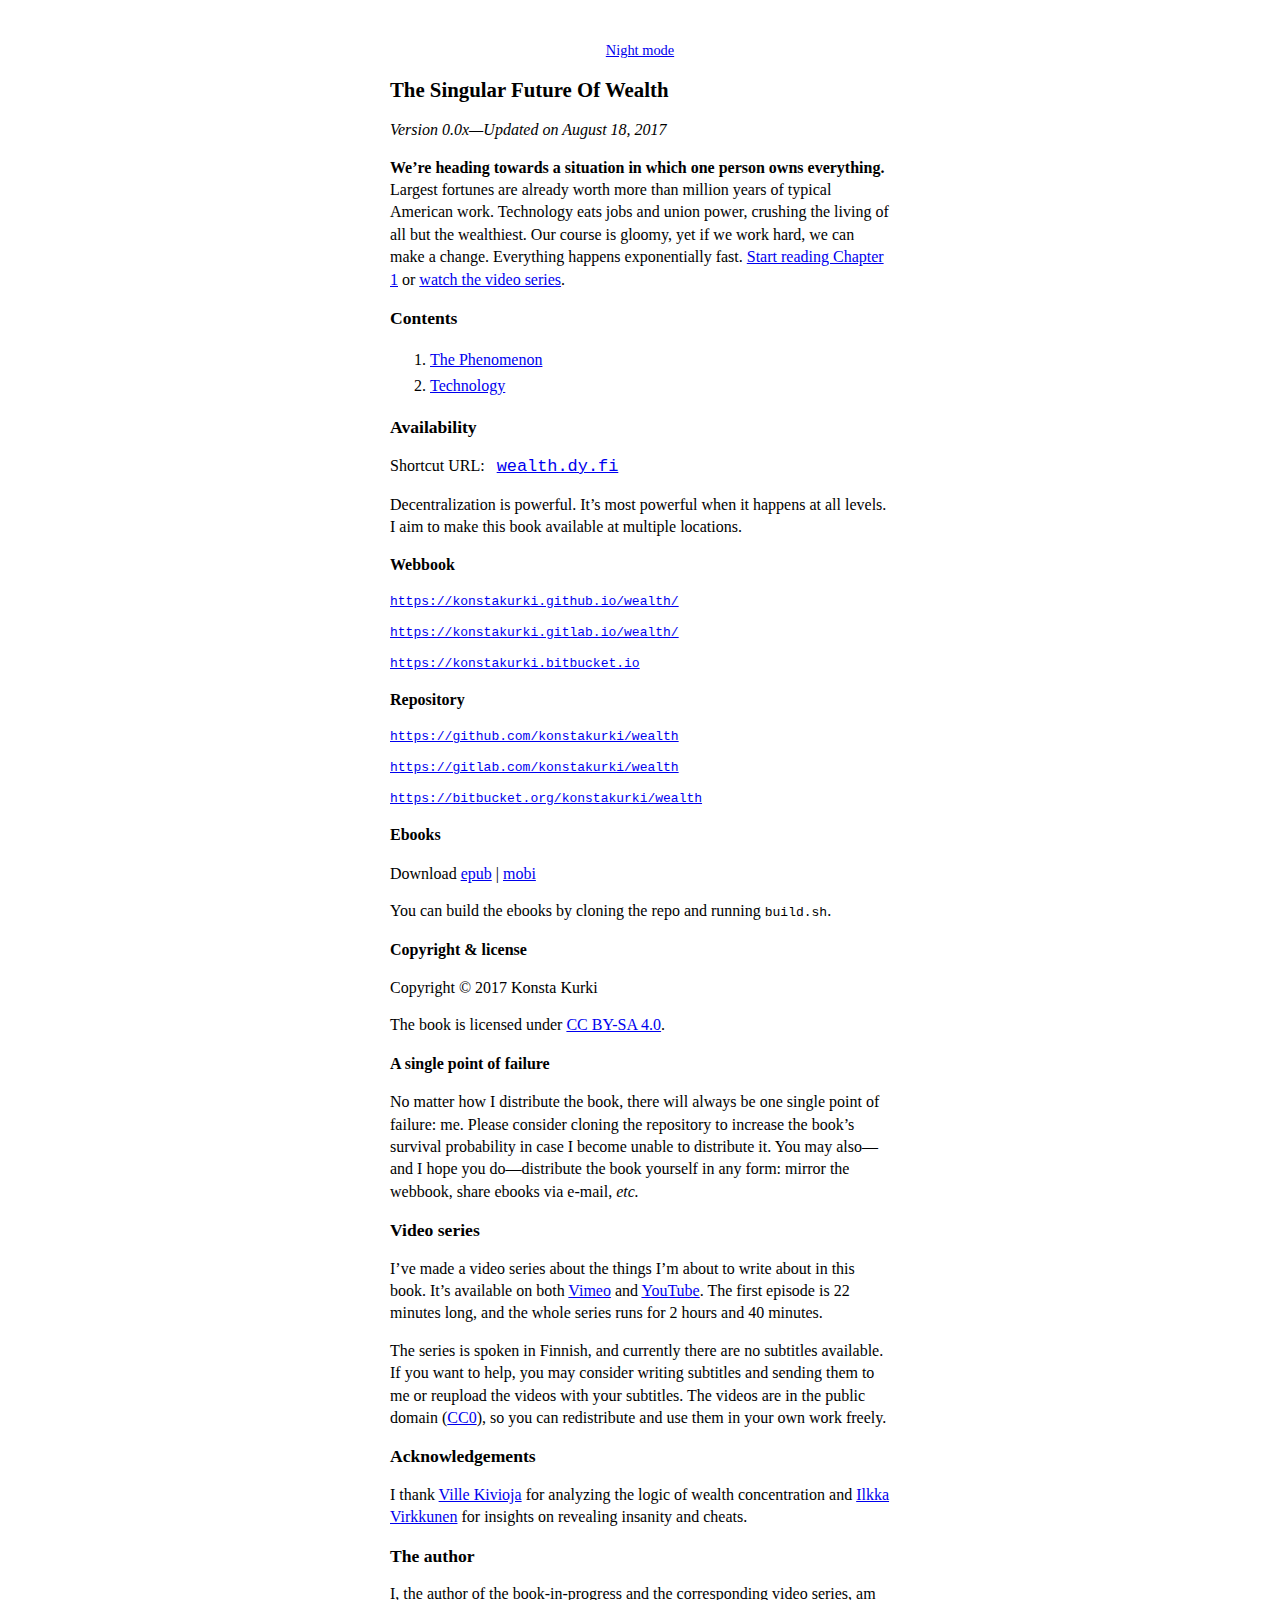
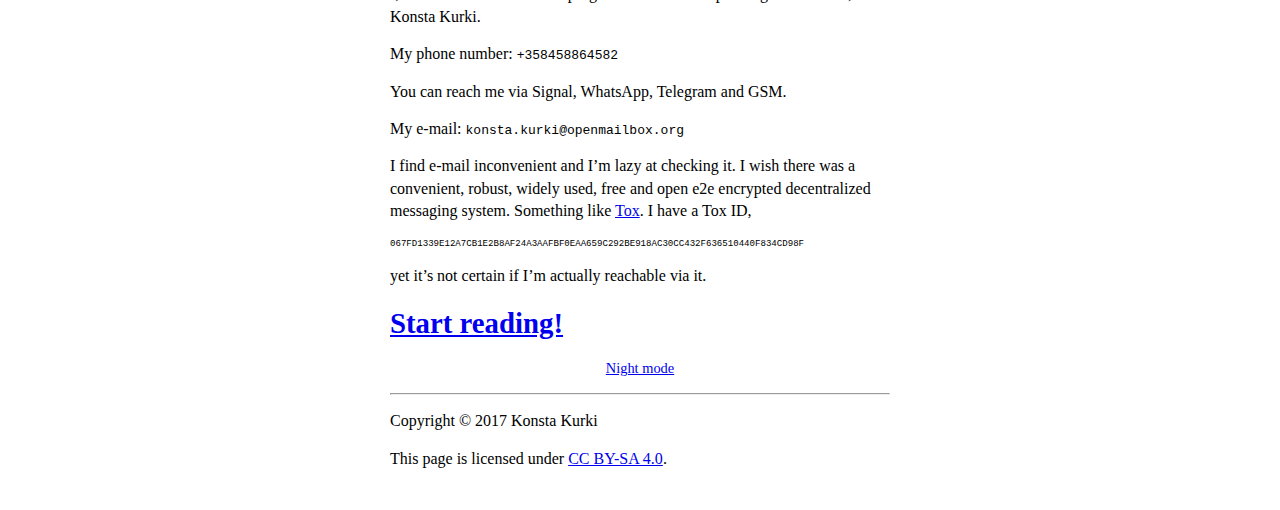
<file: index.html>
<!DOCTYPE html>
<html lang="en">
<head>
<meta charset="utf-8" />
<title>The Singular Future Of Wealth</title>
<meta name="viewport" content="width=device-width, initial-scale=1" />
<meta name="author" content="Konsta Kurki" />
<meta name="description" content="" />

<meta property="og:site_name" content="" />
<meta property="og:title" content="" />
<meta property="og:url" content="" />
<meta property="og:description" content="" />
<meta property="og:image" content="" />
<meta property="og:type" content="website" />
<meta property="og:website:author" content="Konsta Kurki" />

<link rel="stylesheet" type="text/css" href="./style.css" />

<script type='text/javascript' src='./nightmode.js'></script>

</head>

<body class='day' onload='lightsOnCookie()'>

<div class='frontpage'>

<div class='nav'><p><a href='javascript:void(0)' onclick='lightswitch()'>Night mode</a><!--&nbsp;&nbsp;<a class='os' href='../home-page/'>In English</a>--></p></div>

<main>

<h1>The Singular Future Of Wealth</h1>

<p><em>Version 0.0x—Updated on August 18, 2017</em></p>

<!--CommitIdGoesHere-->

<p><strong>We’re heading towards a situation in which one person owns everything.</strong> Largest fortunes are already worth more than million years of typical American work. Technology eats jobs and union power, crushing the living of all but the wealthiest. Our course is gloomy, yet if we work hard, we can make a change. Everything happens exponentially fast. <a href='./1-the-phenomenon/'>Start reading Chapter 1</a> or <a href='#video-series'>watch the video series</a>.</p>

<h2>Contents</h2>

<ol class='tableofcontents'>
<li><a href='./1-the-phenomenon/'>The Phenomenon</a></li>
<li><a href='./2-technology/'>Technology</a></li>
<!--<li><a href='./3-a-phase-of-power/'>A Phase Of Power</li>
<li><a href='./4-controlling-code/'>Controlling Code</li>
<li><a href='./5-the-role-of-deception/'>The Role Of Deception</li>
<li><a href='./6-the-concept-of-property-bloats/'>The Concept Of Property Bloats</li>
<li><a href='./7-a-solution/'>A Solution</li>
<li><a href='./8-what-will-happen/'>What will happen</li>-->
</ol>

<!--<h2>Video series</h2>-->

<h2>Availability</h2>

<p>Shortcut URL:&nbsp;&nbsp;&nbsp;<a href='http://wealth.dy.fi/'><code style='font-size:130%;'>wealth.dy.fi</code></a></p>

<p>Decentralization is powerful. It’s most powerful when it happens at all levels. I aim to make this book available at multiple locations.</p>

<h3>Webbook</h3>

<!--<ul>
<li><a href='https://konstakurki.gitlab.io/wealth/'>https://konstakurki.gitlab.io/wealth/</a></li>
<li><a href='https://konstakurki.github.io/wealth/'>https://konstakurki.github.io/wealth/</a></li>
</ul>-->

<pre><code><a href='https://konstakurki.github.io/wealth/'>https://konstakurki.github.io/wealth/</a></code></pre>

<pre><code><a href='https://konstakurki.gitlab.io/wealth/'>https://konstakurki.gitlab.io/wealth/</a></code></pre>

<pre><code><a href='https://konstakurki.bitbucket.io'>https://konstakurki.bitbucket.io</a></code></pre>

<h3>Repository</h3>

<pre><code><a href='https://github.com/konstakurki/wealth'>https://github.com/konstakurki/wealth</a></code></pre>

<pre><code><a href='https://gitlab.com/konstakurki/wealth'>https://gitlab.com/konstakurki/wealth</a></code></pre>

<pre><code><a href='https://bitbucket.org/konstakurki/wealth'>https://bitbucket.org/konstakurki/wealth</a></code></pre>

<h3>Ebooks</h3>

<p>Download <a href='https://github.com/konstakurki/wealth-ebooks/raw/master/wealth.epub'>epub</a> | <a href='https://github.com/konstakurki/wealth-ebooks/raw/master/wealth.mobi'>mobi</a></p>

<p>You can build the ebooks by cloning the repo and running <code>build.sh</code>.</p>

<h3>Copyright &amp; license</h3>

<p>Copyright &copy; 2017 Konsta Kurki</p>

<p>The book is licensed under <a href='https://creativecommons.org/licenses/by-sa/4.0/'>CC BY-SA 4.0</a>.</p>

<h3>A single point of failure</h3>

<p>No matter how I distribute the book, there will always be one single point of failure: me. Please consider cloning the repository to increase the book’s survival probability in case I become unable to distribute it. You may also—and I hope you do—distribute the book yourself in any form: mirror the webbook, share ebooks via e-mail, <em>etc.</em></p>

<h2 id='video-series'>Video series</h2>

<p>I’ve made a video series about the things I’m about to write about in this book. It’s available on both <a href='https://vimeo.com/album/4724264/video/229556637'>Vimeo</a> and <a href='https://www.youtube.com/watch?v=Q-boZqUe0ek&list=PLcMlLZraz7uIgwpnZidXwAepjmURN4p3X'>YouTube</a>. The first episode is 22 minutes long, and the whole series runs for 2 hours and 40 minutes.</p>

<p>The series is spoken in Finnish, and currently there are no subtitles available. If you want to help, you may consider writing subtitles and sending them to me or reupload the videos with your subtitles. The videos are in the public domain (<a href='https://creativecommons.org/publicdomain/zero/1.0/'>CC0</a>), so you can redistribute and use them in your own work freely.</p>

<h2>Acknowledgements</h2>

<p>I thank <a href='http://users.jyu.fi/~vikakivi/'>Ville Kivioja</a> for analyzing the logic of wealth concentration and <a href='https://virkkunen.gitlab.io/ilkka_music_stuff/'>Ilkka Virkkunen</a> for insights on revealing insanity and cheats.</p>

<h2>The author</h2>

<p>I, the author of the book-in-progress and the corresponding video series, am Konsta Kurki.</p>

<p>My phone number: <code>+358458864582</code></p>

<p>You can reach me via Signal, WhatsApp, Telegram and GSM.</p>

<p>My e-mail: <code>konsta.kurki@openmailbox.org</code></p>

<p>I find e-mail inconvenient and I’m lazy at checking it. I wish there was a convenient, robust, widely used, free and open e2e encrypted decentralized messaging system. Something like <a href='https://tox.chat/'>Tox</a>. I have a Tox ID,

<pre style='font-size:70%;'><code>067FD1339E12A7CB1E2B8AF24A3AAFBF0EAA659C292BE918AC30CC432F636510440F834CD98F</code></pre>

<p>yet it’s not certain if I’m actually reachable via it.</p>

</main>

<p><a class='attention' href='./1-the-phenomenon/'><strong>Start reading!</strong></a></p>

<div class='nav'><p><a href='javascript:void(0)' onclick='lightswitch()'>Night mode</a><!--&nbsp;&nbsp;<a class='os' href='../home-page/'>In English</a>--></p></div>

<hr />

<p>Copyright &copy; 2017 Konsta Kurki</p>

<p>This page is licensed under <a href='https://creativecommons.org/licenses/by-sa/4.0/'>CC BY-SA 4.0</a>.</p>

</body>

</html>
</file>
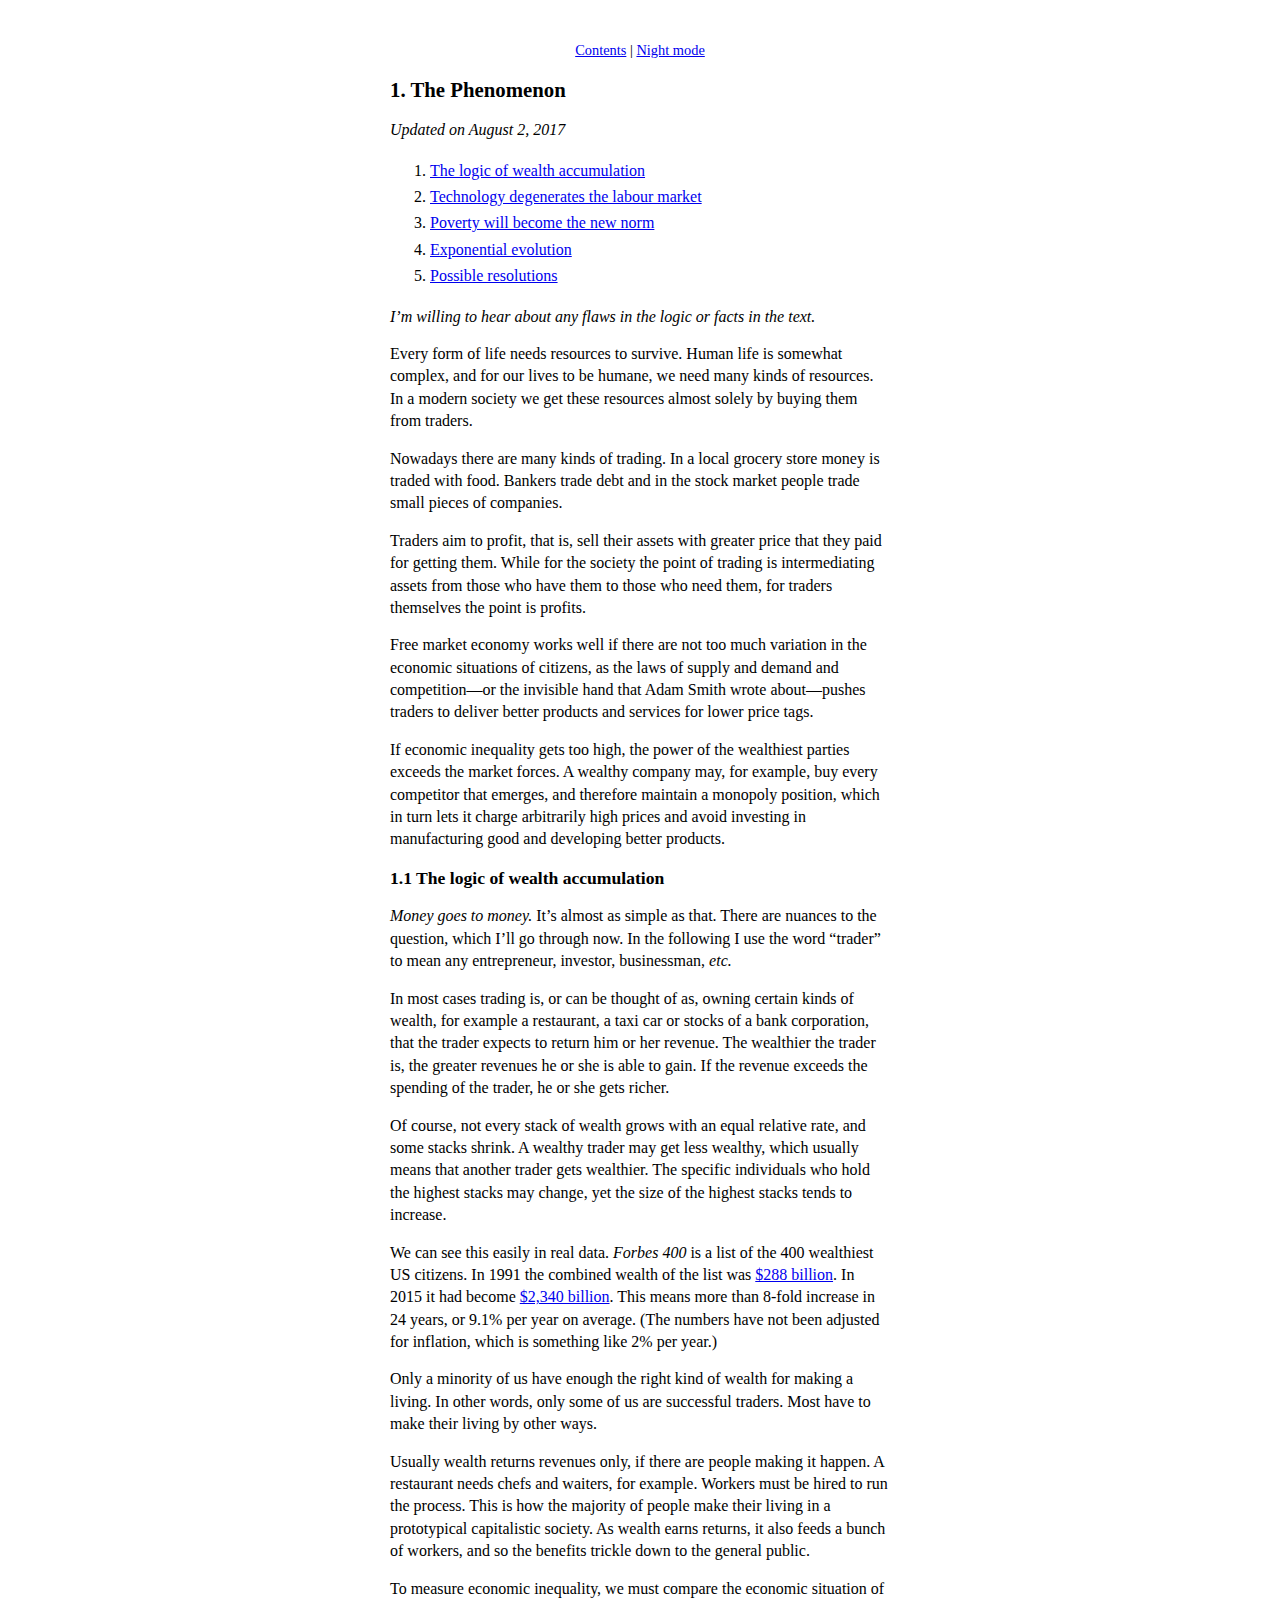
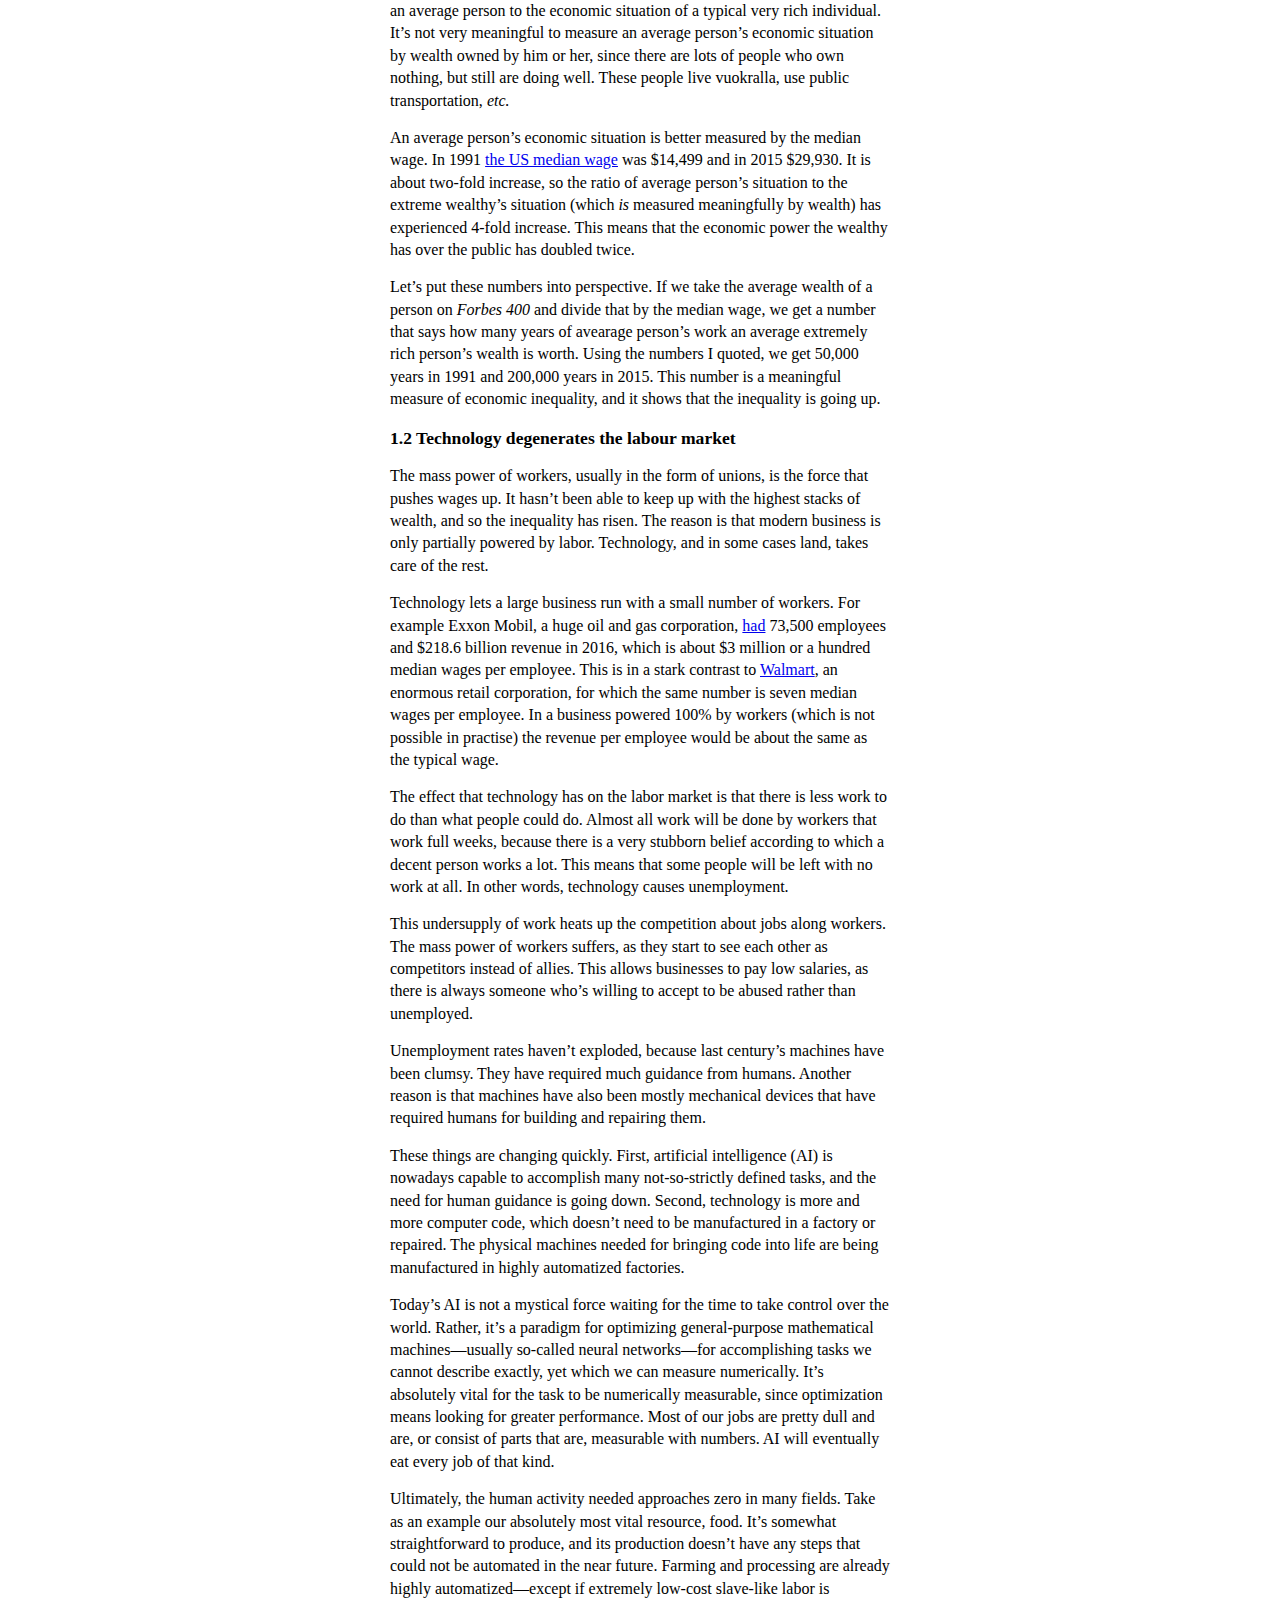
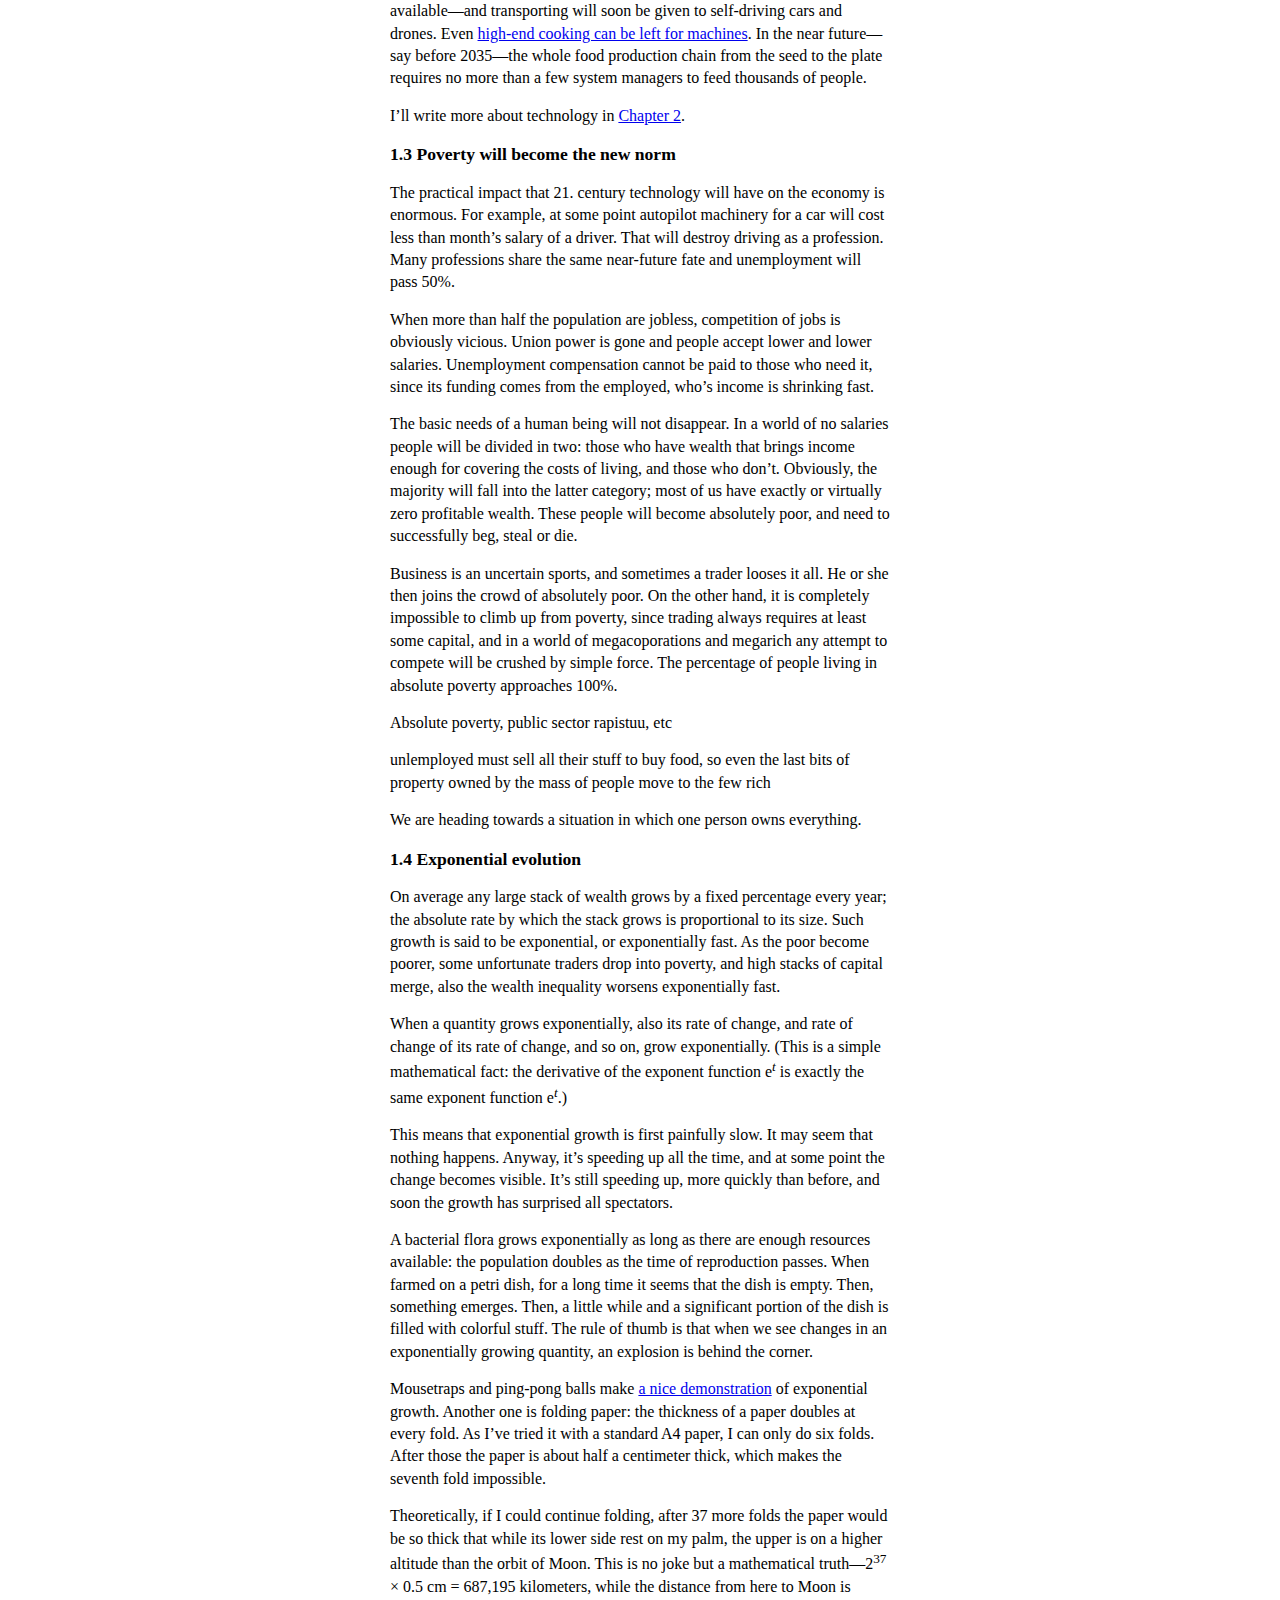
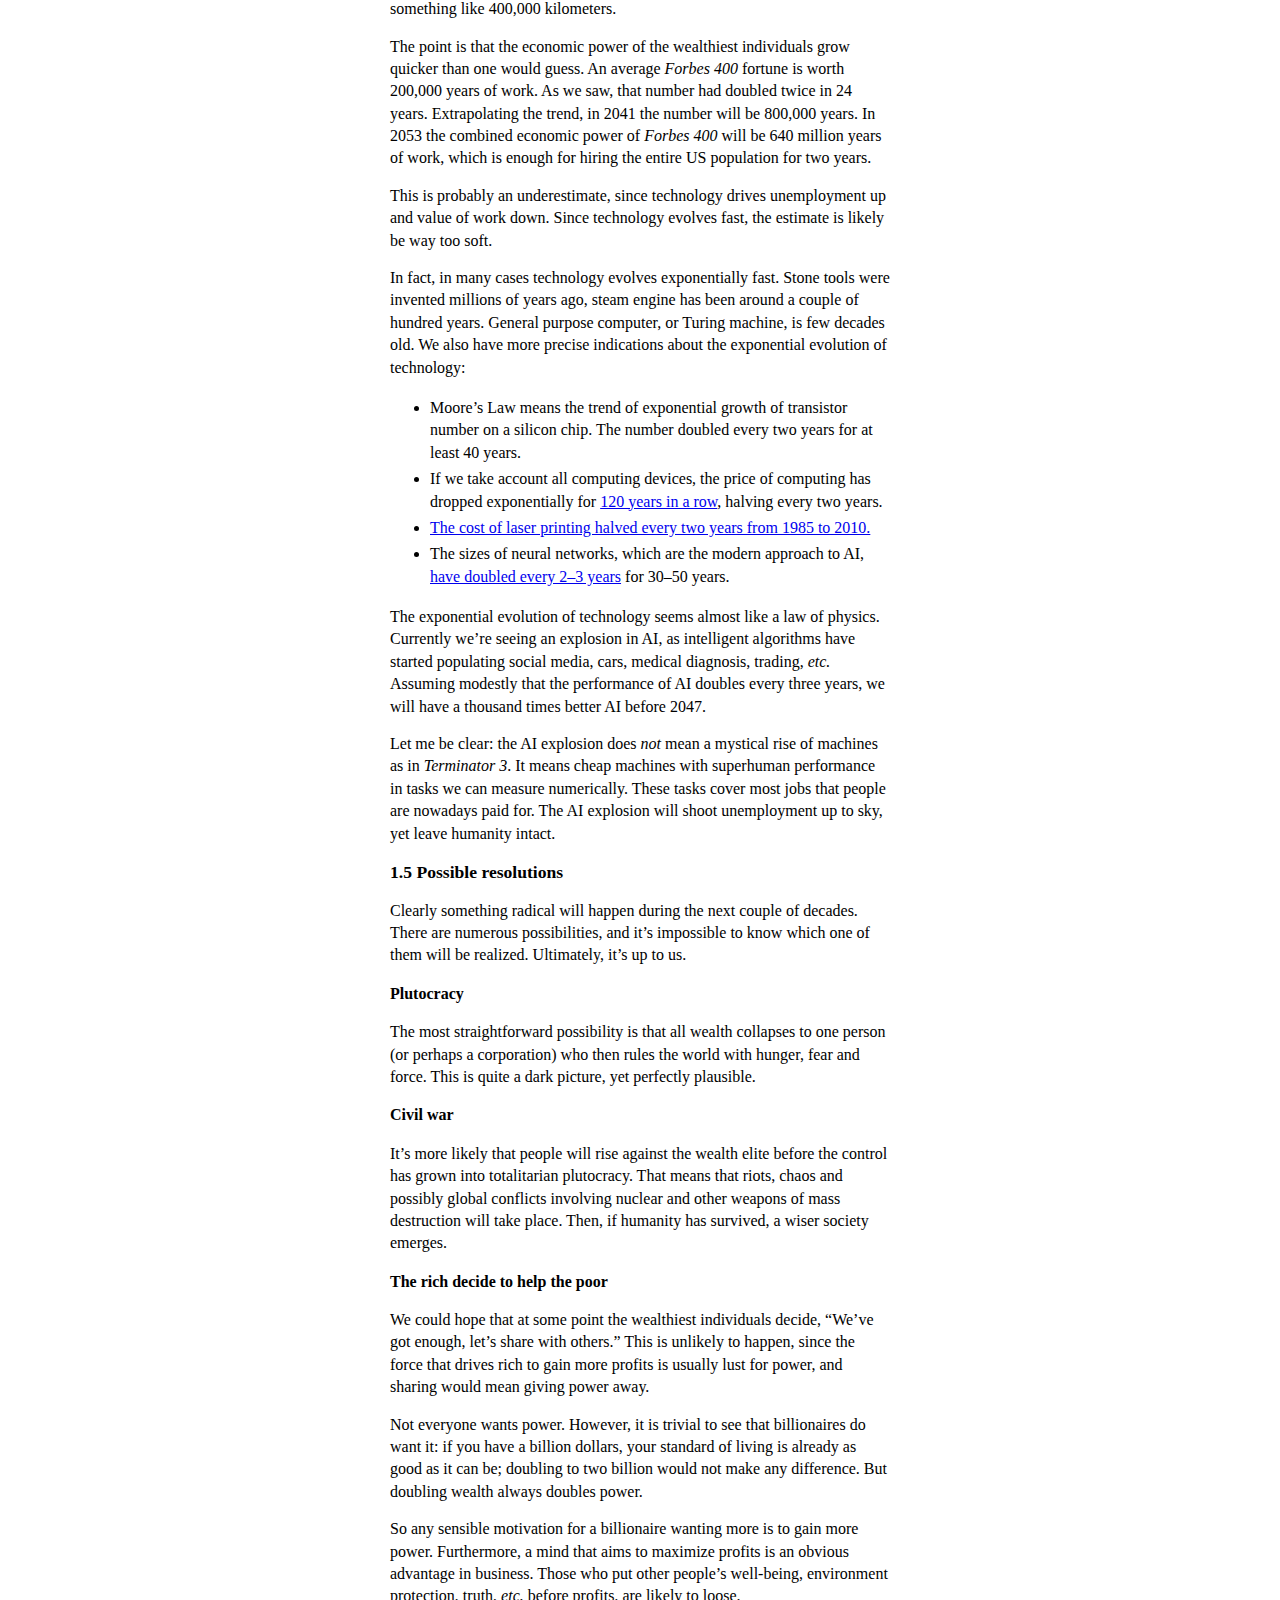
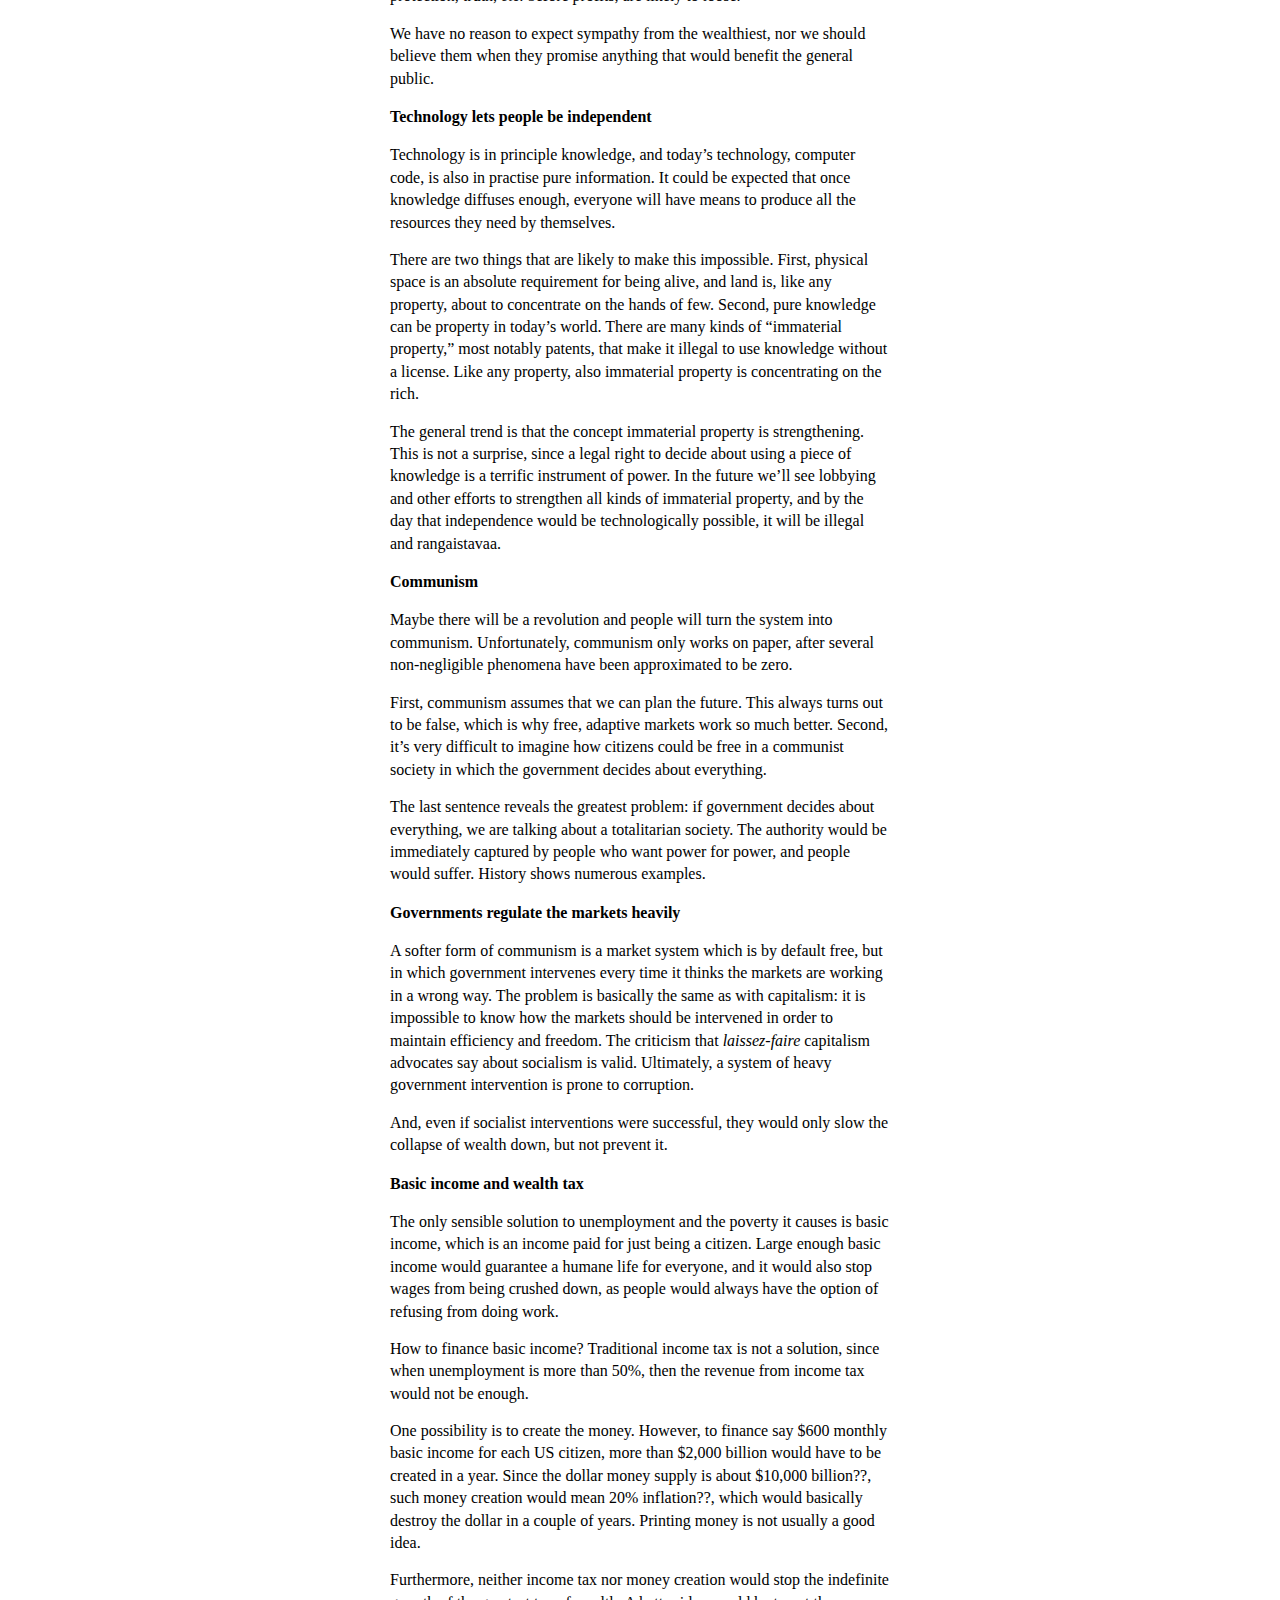
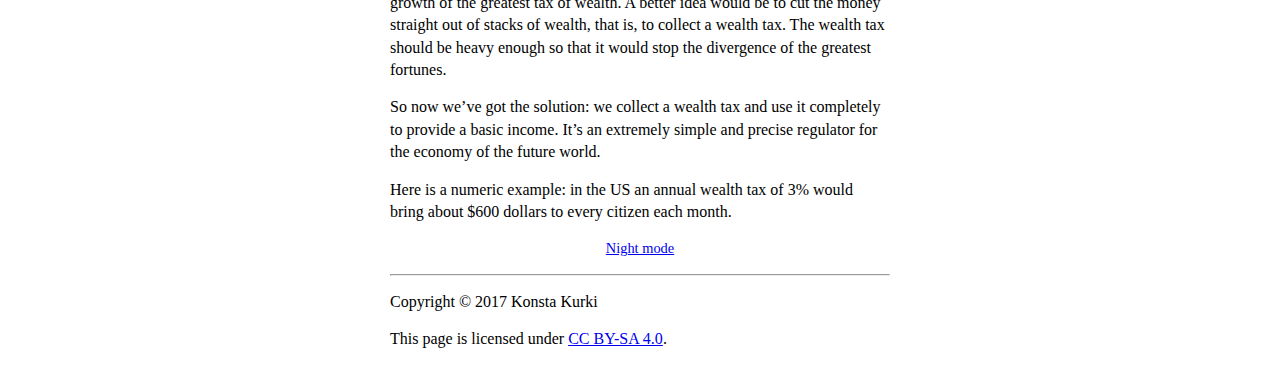
<file: 1-the-phenomenon/index.html>
<!DOCTYPE html>
<html lang="en">
<head>
<meta charset="utf-8" />
<title>1. The Phenomenon</title>
<meta name="viewport" content="width=device-width, initial-scale=1" />
<meta name="author" content="Konsta Kurki" />
<meta name="description" content="" />

<meta property="og:site_name" content="" />
<meta property="og:title" content="" />
<meta property="og:url" content="" />
<meta property="og:description" content="" />
<meta property="og:image" content="" />
<meta property="og:type" content="website" />
<meta property="og:website:author" content="Konsta Kurki" />

<link rel="stylesheet" type="text/css" href="../style.css" />

<script type='text/javascript' src='../nightmode.js'></script>

</head>

<body class='day' onload='lightsOnCookie()'>

<div class='frontpage'>

<div class='nav'><p><a href='../'>Contents</a> | <a href='javascript:void(0)' onclick='lightswitch()'>Night mode</a><!--&nbsp;&nbsp;<a class='os' href='../home-page/'>In English</a>--></p></div>

<main>

<h1 id='1-the-phenomenon'>1. The Phenomenon</h1>

<p><em>Updated on August 2, 2017</em></p>

<ol>
<li><a href='#1-1-the-logic-of-wealth-accumulation'>The logic of wealth accumulation</a></li>
<li><a href='#1-2-technology-degenerates-the-labour-market'>Technology degenerates the labour market</a></li>
<li><a href='#1-3-poverty-will-become-the-new-norm'>Poverty will become the new norm</a></li>
<li><a href='#1-4-exponential-evolution'>Exponential evolution</a></li>
<li><a href='#1-5-possible-resolutions'>Possible resolutions</a></li>
</ol>

<p><em>I’m willing to hear about any flaws in the logic or facts in the text.</em></p>

<p>Every form of life needs resources to survive. Human life is somewhat complex, and for our lives to be humane, we need many kinds of resources. In a modern society we get these resources almost solely by buying them from traders.</p>

<p>Nowadays there are many kinds of trading. In a local grocery store money is traded with food. Bankers trade debt and in the stock market people trade small pieces of companies.</p>

<p>Traders aim to profit, that is, sell their assets with greater price that they paid for getting them. While for the society the point of trading is intermediating assets from those who have them to those who need them, for traders themselves the point is profits.</p>

<p>Free market economy works well if there are not too much variation in the economic situations of citizens, as the laws of supply and demand and competition—or the invisible hand that Adam Smith wrote about—pushes traders to deliver better products and services for lower price tags.</p>

<p>If economic inequality gets too high, the power of the wealthiest parties exceeds the market forces. A wealthy company may, for example, buy every competitor that emerges, and therefore maintain a monopoly position, which in turn lets it charge arbitrarily high prices and avoid investing in manufacturing good and developing better products.</p>

<h2 id='1-1-the-logic-of-wealth-accumulation'>1.1 The logic of wealth accumulation</h2>

<p><em>Money goes to money.</em> It’s almost as simple as that. There are nuances to the question, which I’ll go through now. In the following I use the word “trader” to mean any entrepreneur, investor, businessman, <em>etc.</em></p>

<p>In most cases trading is, or can be thought of as, owning certain kinds of wealth, for example a restaurant, a taxi car or stocks of a bank corporation, that the trader expects to return him or her revenue. The wealthier the trader is, the greater revenues he or she is able to gain. If the revenue exceeds the spending of the trader, he or she gets richer.</p>

<p>Of course, not every stack of wealth grows with an equal relative rate, and some stacks shrink. A wealthy trader may get less wealthy, which usually means that another trader gets wealthier. The specific individuals who hold the highest stacks may change, yet the size of the highest stacks tends to increase.</p>

<p>We can see this easily in real data. <cite>Forbes 400</cite> is a list of the 400 wealthiest US citizens. In 1991 the combined wealth of the list was <a href='http://www.nytimes.com/1991/10/07/business/71-billionaires-on-forbes-list.html'>$288 billion</a>. In 2015 it had become <a href='http://time.com/4053748/forbes-400-richest-americans/'>$2,340 billion</a>. This means more than 8-fold increase in 24 years, or 9.1% per year on average. (The numbers have not been adjusted for inflation, which is something like 2% per year.)</p>

<p>Only a minority of us have enough the right kind of wealth for making a living. In other words, only some of us are successful traders. Most have to make their living by other ways.</p>

<p>Usually wealth returns revenues only, if there are people making it happen. A restaurant needs chefs and waiters, for example. Workers must be hired to run the process. This is how the majority of people make their living in a prototypical capitalistic society. As wealth earns returns, it also feeds a bunch of workers, and so the benefits trickle down to the general public.</p>

<p>To measure economic inequality, we must compare the economic situation of an average person to the economic situation of a typical very rich individual. It’s not very meaningful to measure an average person’s economic situation by wealth owned by him or her, since there are lots of people who own nothing, but still are doing well. These people live vuokralla, use public transportation, <em>etc.</em></p>

<p>An average person’s economic situation is better measured by the median wage. In 1991 <a href='https://www.ssa.gov/OACT/COLA/central.html'>the US median wage</a> was $14,499 and in 2015 $29,930. It is about two-fold increase, so the ratio of average person’s situation to the extreme wealthy’s situation (which <i>is</i> measured meaningfully by wealth) has experienced 4-fold increase. This means that the economic power the wealthy has over the public has doubled twice.<p>

<p>Let’s put these numbers into perspective. If we take the average wealth of a person on <cite>Forbes 400</cite> and divide that by the median wage, we get a number that says how many years of avearage person’s work an average extremely rich person’s wealth is worth. Using the numbers I quoted, we get 50,000 years in 1991 and 200,000 years in 2015. This number is a meaningful measure of economic inequality, and it shows that the inequality is going up.</p>

<h2 id='1-2-technology-degenerates-the-labour-market'>1.2 Technology degenerates the labour market</h2>

<p>The mass power of workers, usually in the form of unions, is the force that pushes wages up. It hasn’t been able to keep up with the highest stacks of wealth, and so the inequality has risen. The reason is that modern business is only partially powered by labor. Technology, and in some cases land, takes care of the rest.</p>

<p>Technology lets a large business run with a small number of workers. For example Exxon Mobil, a huge oil and gas corporation, <a href='https://en.wikipedia.org/wiki/ExxonMobil'>had</a> 73,500 employees and $218.6 billion revenue in 2016, which is about $3 million or a hundred median wages per employee. This is in a stark contrast to <a href='https://en.wikipedia.org/wiki/Walmart'>Walmart</a>, an enormous retail corporation, for which the same number is seven median wages per employee. In a business powered 100% by workers (which is not possible in practise) the revenue per employee would be about the same as the typical wage.</p>

<p>The effect that technology has on the labor market is that there is less work to do than what people could do. Almost all work will be done by workers that work full weeks, because there is a very stubborn belief according to which a decent person works a lot. This means that some people will be left with no work at all. In other words, technology causes unemployment.</p>

<p>This undersupply of work heats up the competition about jobs along workers. The mass power of workers suffers, as they start to see each other as competitors instead of allies. This allows businesses to pay low salaries, as there is always someone who’s willing to accept to be abused rather than unemployed.</p>

<p>Unemployment rates haven’t exploded, because last century’s machines have been clumsy. They have required much guidance from humans. Another reason is that machines have also been mostly mechanical devices that have required humans for building and repairing them.</p>

<p>These things are changing quickly. First, artificial intelligence (AI) is nowadays capable to accomplish many not-so-strictly defined tasks, and the need for human guidance is going down. Second, technology is more and more computer code, which doesn’t need to be manufactured in a factory or repaired. The physical machines needed for bringing code into life are being manufactured in highly automatized factories.</p>

<p>Today’s AI is not a mystical force waiting for the time to take control over the world. Rather, it’s a paradigm for optimizing general-purpose mathematical machines—usually so-called neural networks—for accomplishing tasks we cannot describe exactly, yet which we can measure numerically. It’s absolutely vital for the task to be numerically measurable, since optimization means looking for greater performance. Most of our jobs are pretty dull and are, or consist of parts that are, measurable with numbers. AI will eventually eat every job of that kind.</p>

<p>Ultimately, the human activity needed approaches zero in many fields. Take as an example our absolutely most vital resource, food. It’s somewhat straightforward to produce, and its production doesn’t have any steps that could not be automated in the near future. Farming and processing are already highly automatized—except if extremely low-cost slave-like labor is available—and transporting will soon be given to self-driving cars and drones. Even <a href='https://www.youtube.com/watch?v=mKCVol2iWcc'>high-end cooking can be left for machines</a>. In the near future—say before 2035—the whole food production chain from the seed to the plate requires no more than a few system managers to feed thousands of people.</p>

<p>I’ll write more about technology in <a href='../2-technology/'>Chapter 2</a>.</p>

<h2 id='1-3-poverty-will-become-the-new-norm'>1.3 Poverty will become the new norm</h2>

<p>The practical impact that 21. century technology will have on the economy is enormous. For example, at some point autopilot machinery for a car will cost less than month’s salary of a driver. That will destroy driving as a profession. Many professions share the same near-future fate and unemployment will pass 50%.</p>

<p>When more than half the population are jobless, competition of jobs is obviously vicious. Union power is gone and people accept lower and lower salaries. Unemployment compensation cannot be paid to those who need it, since its funding comes from the employed, who’s income is shrinking fast.</p>

<p>The basic needs of a human being will not disappear. In a world of no salaries people will be divided in two: those who have wealth that brings income enough for covering the costs of living, and those who don’t. Obviously, the majority will fall into the latter category; most of us have exactly or virtually zero profitable wealth. These people will become absolutely poor, and need to successfully beg, steal or die.</p>

<p>Business is an uncertain sports, and sometimes a trader looses it all. He or she then joins the crowd of absolutely poor. On the other hand, it is completely impossible to climb up from poverty, since trading always requires at least some capital, and in a world of megacoporations and megarich any attempt to compete will be crushed by simple force. The percentage of people living in absolute poverty approaches 100%.</p>

<p>Absolute poverty, public sector rapistuu, etc</p>

<p>unlemployed must sell all their stuff to buy food, so even the last bits of property owned by the mass of people move to the few rich</p>

<p>We are heading towards a situation in which one person owns everything.</p>

<!--<p>In the future more or less all wealth is created by existing wealth, and paid human work becomes a marginal phenomenon. Technology and business becomes indistinguishable from each other as robots take over trading, which <a href='https://en.wikipedia.org/wiki/Algorithmic_trading'>is already happening</a>. Indeed, stocks are an abstraction that hides the actual mechanisms of capital accumulation under a single bureaucratic piece of wealth that just generates more wealth for its owner.</p>-->

<!--<p>The result is an economy in which high wealth stacks grow highig
hhas most people are jobless, and those who have jobs are paid little. Of course there are some exceptions: skilled key employees of capital accumulation machines like corporations and investment funds will be paid well. This includes CEO’s and other chief executives, hedge fund managers, AI and big data experts and so on.</p>-->

<!--<p>In the future more or less all wealth is created by existing wealth, and paid human work becomes a marginal phenomenon. Technology and business becomes indistinguishable from each other as robots take over trading, which <a href='https://en.wikipedia.org/wiki/Algorithmic_trading'>is already happening</a>. Indeed, stocks are an abstraction that hides the actual mechanisms of capital accumulation under a single bureaucratic piece of wealth that just generates more wealth for its owner.</p>-->

<!--<p>So the wealth inequality is getting worse and worse and worse. At the same time the markets become less and less functional. Competitors form cartels and eventually merge as big monopolies who can set prices as high as they want. While poverty increases, so does the costs of living.</p>-->

<h2 id='1-4-exponential-evolution'>1.4 Exponential evolution</h2>

<p>On average any large stack of wealth grows by a fixed percentage every year; the absolute rate by which the stack grows is proportional to its size. Such growth is said to be exponential, or exponentially fast. As the poor become poorer, some unfortunate traders drop into poverty, and high stacks of capital merge, also the wealth inequality worsens exponentially fast.</p>

<p>When a quantity grows exponentially, also its rate of change, and rate of change of its rate of change, and so on, grow exponentially. (This is a simple mathematical fact: the derivative of the exponent function e<sup><i>t</i></sup> is exactly the same exponent function e<sup><i>t</i></sup>.)</p>

<p>This means that exponential growth is first painfully slow. It may seem that nothing happens. Anyway, it’s speeding up all the time, and at some point the change becomes visible. It’s still speeding up, more quickly than before, and soon the growth has surprised all spectators.<p>

<p>A bacterial flora grows exponentially as long as there are enough resources available: the population doubles as the time of reproduction passes. When farmed on a petri dish, for a long time it seems that the dish is empty. Then, something emerges. Then, a little while and a significant portion of the dish is filled with colorful stuff. The rule of thumb is that when we see changes in an exponentially growing quantity, an explosion is behind the corner.</p>

<p>Mousetraps and ping-pong balls make <a href='https://www.youtube.com/watch?v=vjqIJW_Qr3c'>a nice demonstration</a> of exponential growth. Another one is folding paper: the thickness of a paper doubles at every fold. As I’ve tried it with a standard A4 paper, I can only do six folds. After those the paper is about half a centimeter thick, which makes the seventh fold impossible.</p>

<p>Theoretically, if I could continue folding, after 37 more folds the paper would be so thick that while its lower side rest on my palm, the upper is on a higher altitude than the orbit of Moon. This is no joke but a mathematical truth—2<sup>37</sup> &times; 0.5 cm = 687,195 kilometers, while the distance from here to Moon is something like 400,000 kilometers.</p>

<p>The point is that the economic power of the wealthiest individuals grow quicker than one would guess. An average <cite>Forbes 400</cite> fortune is worth 200,000 years of work. As we saw, that number had doubled twice in 24 years. Extrapolating the trend, in 2041 the number will be 800,000 years. In 2053 the combined economic power of <cite>Forbes 400</cite> will be 640 million years of work, which is enough for hiring the entire US population for two years.</p>

<p>This is probably an underestimate, since technology drives unemployment up and value of work down. Since technology evolves fast, the estimate is likely be way too soft.</p>

<p>In fact, in many cases technology evolves exponentially fast. Stone tools were invented millions of years ago, steam engine has been around a couple of hundred years. General purpose computer, or Turing machine, is few decades old. We also have more precise indications about the exponential evolution of technology:</p>

<ul>
<li>Moore’s Law means the trend of exponential growth of transistor number on a silicon chip. The number doubled every two years for at least 40 years.</li>
<li>If we take account all computing devices, the price of computing has dropped exponentially for <a href='https://www.flickr.com/photos/jurvetson/31409423572/'>120 years in a row</a>, halving every two years.</li>
<li><a href='http://hintjens.com/blog:29'>The cost of laser printing halved every two years from 1985 to 2010.</a></li>
<li>The sizes of neural networks, which are the modern approach to AI, <a href='http://www.deeplearningbook.org/contents/intro.html'>have doubled every 2&ndash;3 years</a> for 30&ndash;50 years.</li>
</ul>

<p>The exponential evolution of technology seems almost like a law of physics. Currently we’re seeing an explosion in AI, as intelligent algorithms have started populating social media, cars, medical diagnosis, trading, <em>etc.</em> Assuming modestly that the performance of AI doubles every three years, we will have a thousand times better AI before 2047.</p>

<p>Let me be clear: the AI explosion does <em>not</em> mean a mystical rise of machines as in <cite>Terminator 3</cite>. It means cheap machines with superhuman performance in tasks we can measure numerically. These tasks cover most jobs that people are nowadays paid for. The AI explosion will shoot unemployment up to sky, yet leave humanity intact.</p>

<h2 id='1-5-possible-resolutions'>1.5 Possible resolutions</h2>

<p>Clearly something radical will happen during the next couple of decades. There are numerous possibilities, and it’s impossible to know which one of them will be realized. Ultimately, it’s up to us.</p>

<h3>Plutocracy</h3>

<p>The most straightforward possibility is that all wealth collapses to one person (or perhaps a corporation) who then rules the world with hunger, fear and force. This is quite a dark picture, yet perfectly plausible.

<h3>Civil war</h3>

<p>It’s more likely that people will rise against the wealth elite before the control has grown into totalitarian plutocracy. That means that riots, chaos and possibly global conflicts involving nuclear and other weapons of mass destruction will take place. Then, if humanity has survived, a wiser society emerges.</p>

<h3>The rich decide to help the poor</h3>

<p>We could hope that at some point the wealthiest individuals decide, “We’ve got enough, let’s share with others.” This is unlikely to happen, since the force that drives rich to gain more profits is usually lust for power, and sharing would mean giving power away.</p>

<p>Not everyone wants power. However, it is trivial to see that billionaires do want it: if you have a billion dollars, your standard of living is already as good as it can be; doubling to two billion would not make any difference. But doubling wealth always doubles power.</p>

<p>So any sensible motivation for a billionaire wanting more is to gain more power. Furthermore, a mind that aims to maximize profits is an obvious advantage in business. Those who put other people’s well-being, environment protection, truth, <em>etc.</em> before profits, are likely to loose.</p>

<p>We have no reason to expect sympathy from the wealthiest, nor we should believe them when they promise anything that would benefit the general public.</p>

<h3>Technology lets people be independent</h3>

<p>Technology is in principle knowledge, and today’s technology, computer code, is also in practise pure information. It could be expected that once knowledge diffuses
enough, everyone will have means to produce all the resources they need by themselves.</p>

<p>There are two things that are likely to make this impossible. First, physical space is an absolute requirement for being alive, and land is, like any property, about to concentrate on the hands of few. Second, pure knowledge can be property in today’s world. There are many kinds of “immaterial property,” most notably patents, that make it illegal to use knowledge without a license. Like any property, also immaterial property is concentrating on the rich.</p>

<p>The general trend is that the concept immaterial property is strengthening. This is not a surprise, since a legal right to decide about using a piece of knowledge is a terrific instrument of power. In the future we’ll see lobbying and other efforts to strengthen all kinds of immaterial property, and by the day that independence would be technologically possible, it will be illegal and rangaistavaa.</p>

<h3>Communism</h3>

<p>Maybe there will be a revolution and people will turn the system into communism. Unfortunately, communism only works on paper, after several non-negligible phenomena have been approximated to be zero.</p>

<p>First, communism assumes that we can plan the future. This always turns out to be false, which is why free, adaptive markets work so much better. Second, it’s very difficult to imagine how citizens could be free in a communist society in which the government decides about everything.</p>

<p>The last sentence reveals the greatest problem: if government decides about everything, we are talking about a totalitarian society. The authority would be immediately captured by people who want power for power, and people would suffer. History shows numerous examples.</p>

<h3>Governments regulate the markets heavily</h3>

<p>A softer form of communism is a market system which is by default free, but in which government intervenes every time it thinks the markets are working in a wrong way. The problem is basically the same as with capitalism: it is impossible to know how the markets should be intervened in order to maintain efficiency and freedom. The criticism that <em>laissez-faire</em> capitalism advocates say about socialism is valid. Ultimately, a system of heavy government intervention is prone to corruption.</p>

<p>And, even if socialist interventions were successful, they would only slow the collapse of wealth down, but not prevent it.</p>

<h3>Basic income and wealth tax</h3>

<p>The only sensible solution to unemployment and the poverty it causes is basic income, which is an income paid for just being a citizen. Large enough basic income would guarantee a humane life for everyone, and it would also stop wages from being crushed down, as people would always have the option of refusing from doing work.</p>

<p>How to finance basic income? Traditional income tax is not a solution, since when unemployment is more than 50%, then the revenue from income tax would not be enough.</p>

<p>One possibility is to create the money. However, to finance say $600 monthly basic income for each US citizen, more than $2,000 billion would have to be created in a year. Since the dollar money supply is about $10,000 billion??, such money creation would mean 20% inflation??, which would basically destroy the dollar in a couple of years. Printing money is not usually a good idea.</p>

<p>Furthermore, neither income tax nor money creation would stop the indefinite growth of the greatest tax of wealth. A better idea would be to cut the money straight out of stacks of wealth, that is, to collect a wealth tax. The wealth tax should be heavy enough so that it would stop the divergence of the greatest fortunes.</p>

<p>So now we’ve got the solution: we collect a wealth tax and use it completely to provide a basic income. It’s an extremely simple and precise regulator for the economy of the future world.</p>

<p>Here is a numeric example: in the US an annual wealth tax of 3% would bring about $600 dollars to every citizen each month.</p>

<!--<h2>1.5 The current state of affairs</h2>

<h3>USA</h3>

<p>There are about 300 million US citizens. The 400 richest US Americans together own <a href='http://time.com/4053748/forbes-400-richest-americans/'>about $2 trillion</a>, while the <a href='https://en.wikipedia.org/wiki/Wealth_in_the_United_States'>total US wealth</a> is about $100 trillion. The 400 richest, which is 0.000,13% of the total population, owns about 2% of the total wealth.</p>
<li>

<h3>Europe</h3>

<h3>The whole world</h2>

<p>The 400 richest Americans together own <a href='http://time.com/4053748/forbes-400-richest-americans/'>about $2 trillion</a>, which is about 2.5% of the 

<p>According to Oxfam’s report <a href='https://www.oxfam.org/en/research/economy-1'><cite>An Economy For the 1%</a>, in 2010 there was 388 individuals who owned as much as the poorest half of the whole world population. According to another Oxfam’s report, <a href='https://www.oxfam.org/en/research/economy-99'><cite>An economy for the 99%</a> in 2017 there are eight people who own as much as the poorest half.</p>

<p>The numbers are absurd—the poorest half means more than 3,500,000,000 people. <em>Lestijärvi</em> is a 65 km<sup>2</sup> lake with an average depth of 3.6 meters. -->





</main>


<div class='nav'><p><a href='javascript:void(0)' onclick='lightswitch()'>Night mode</a><!--&nbsp;&nbsp;<a class='os' href='../home-page/'>In English</a>--></p></div>

<hr />

<p>Copyright &copy; 2017 Konsta Kurki</p>

<p>This page is licensed under <a href='https://creativecommons.org/licenses/by-sa/4.0/'>CC BY-SA 4.0</a>.</p>

</body>

</html>
</file>
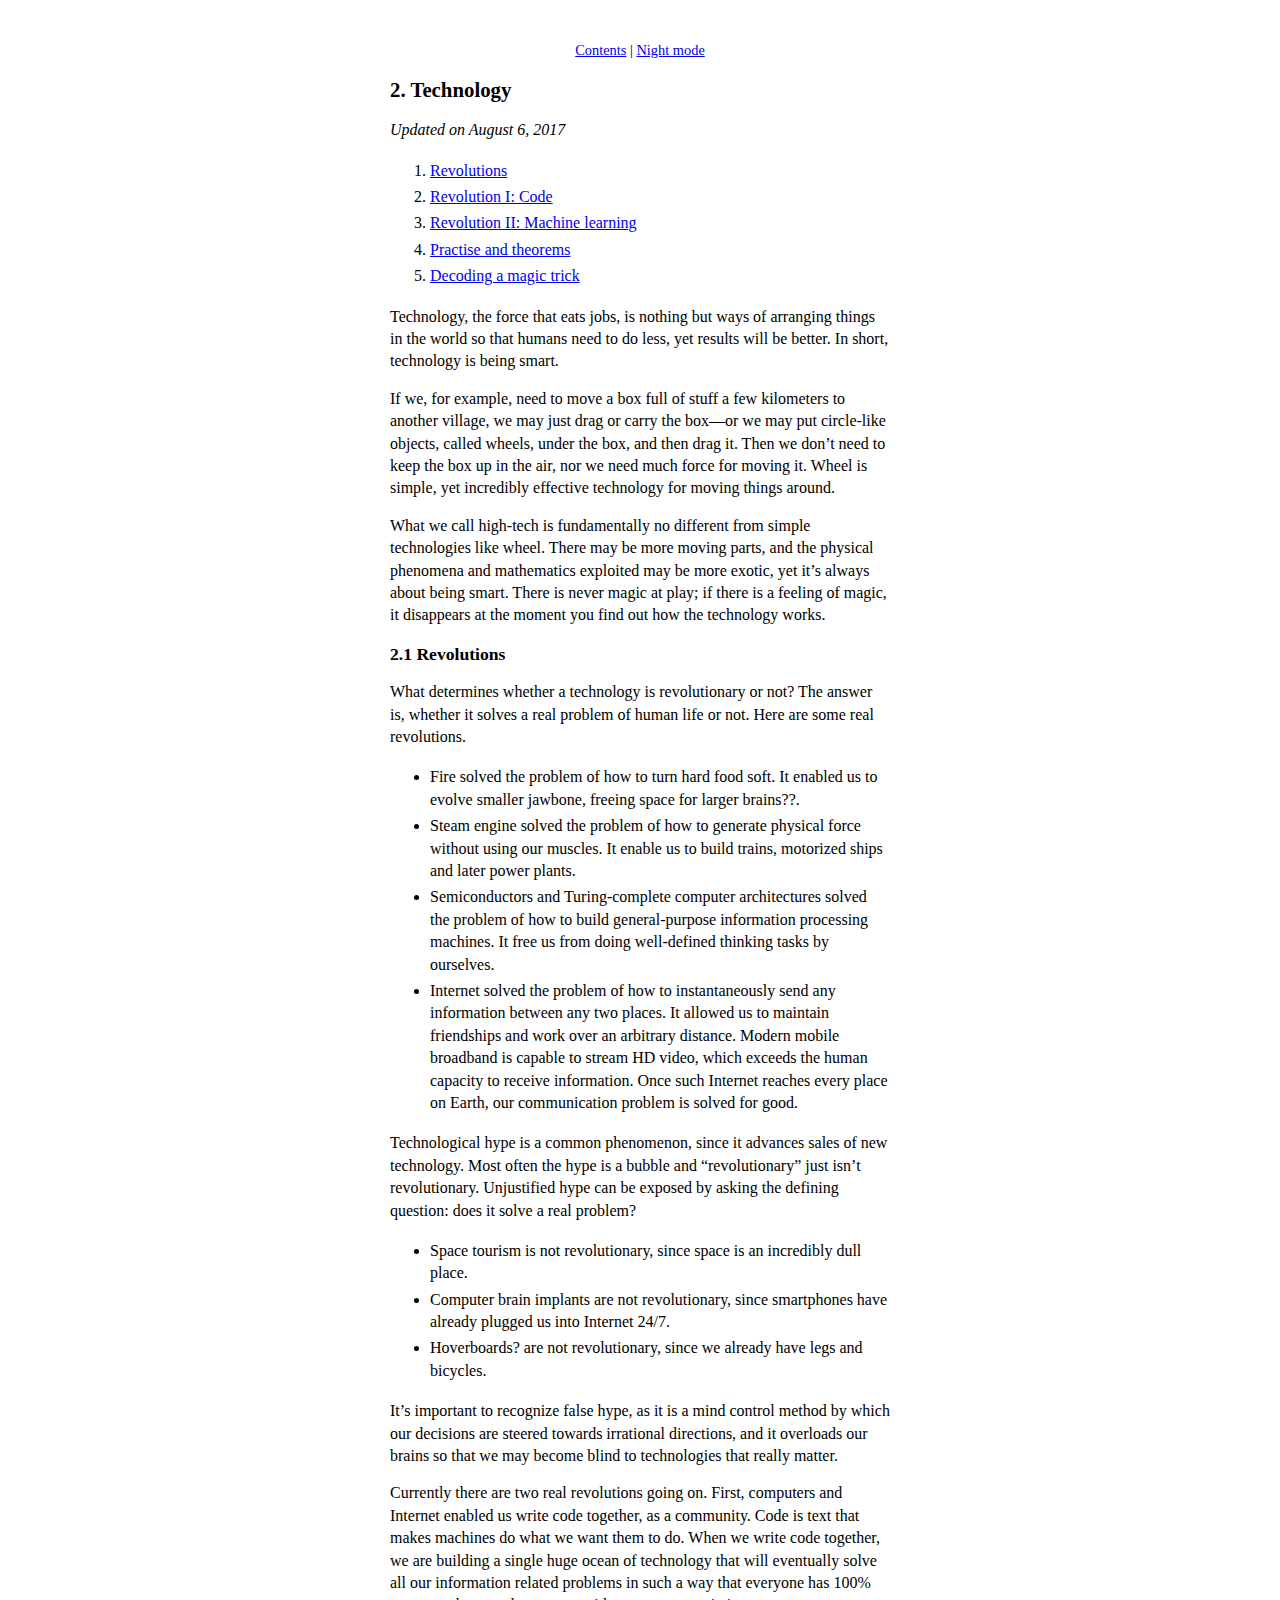
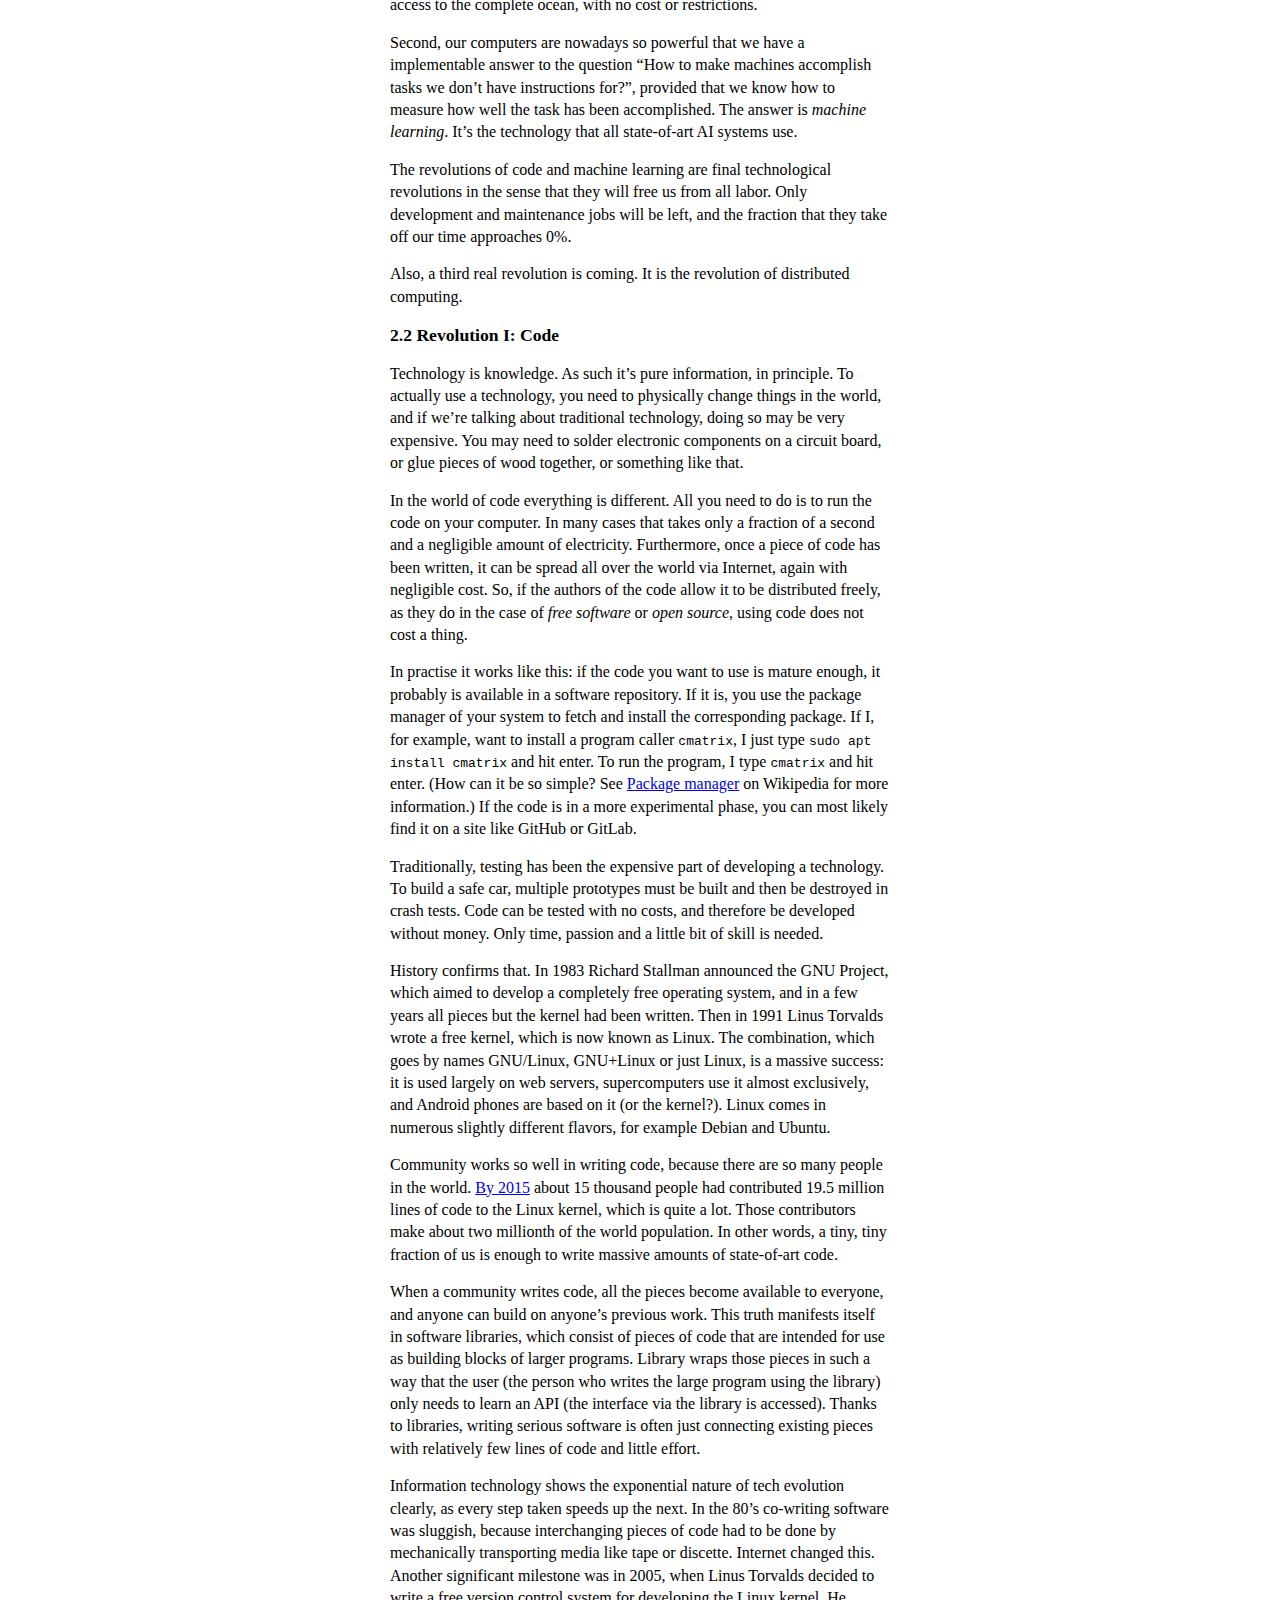
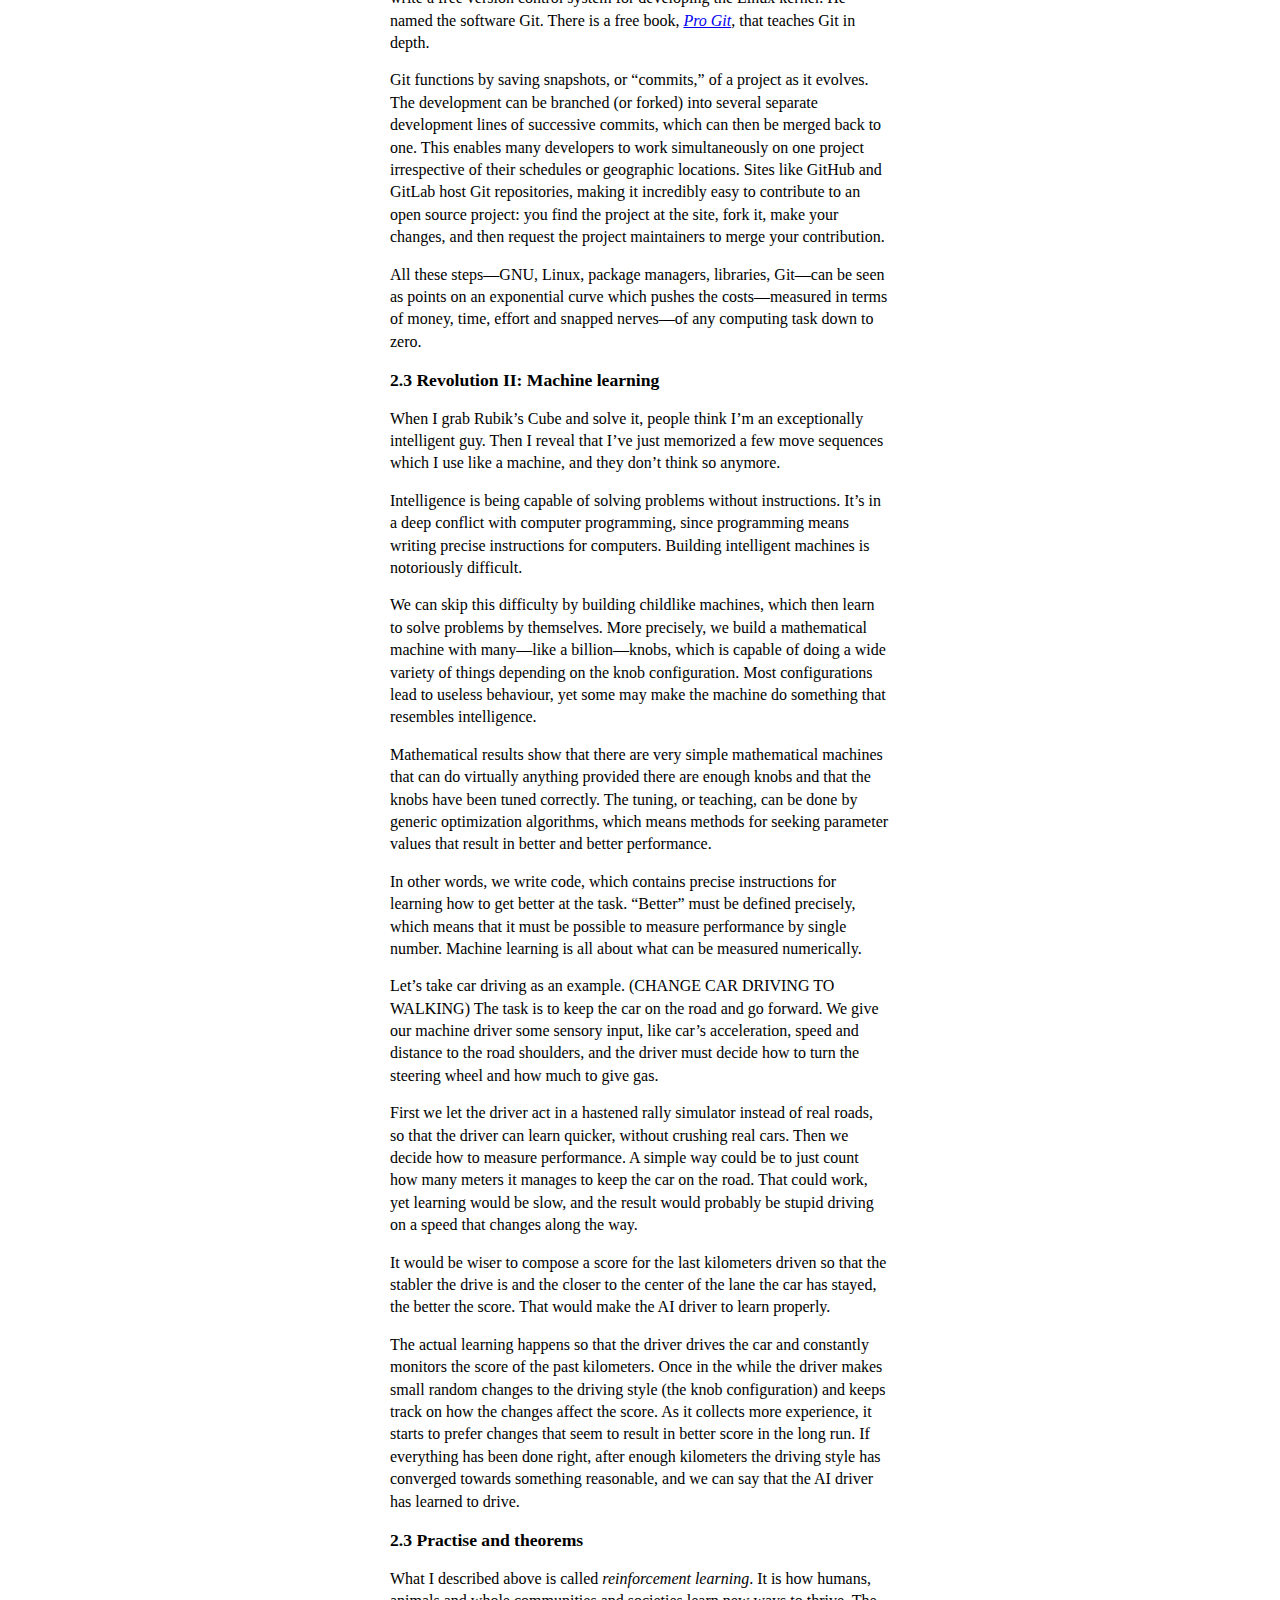
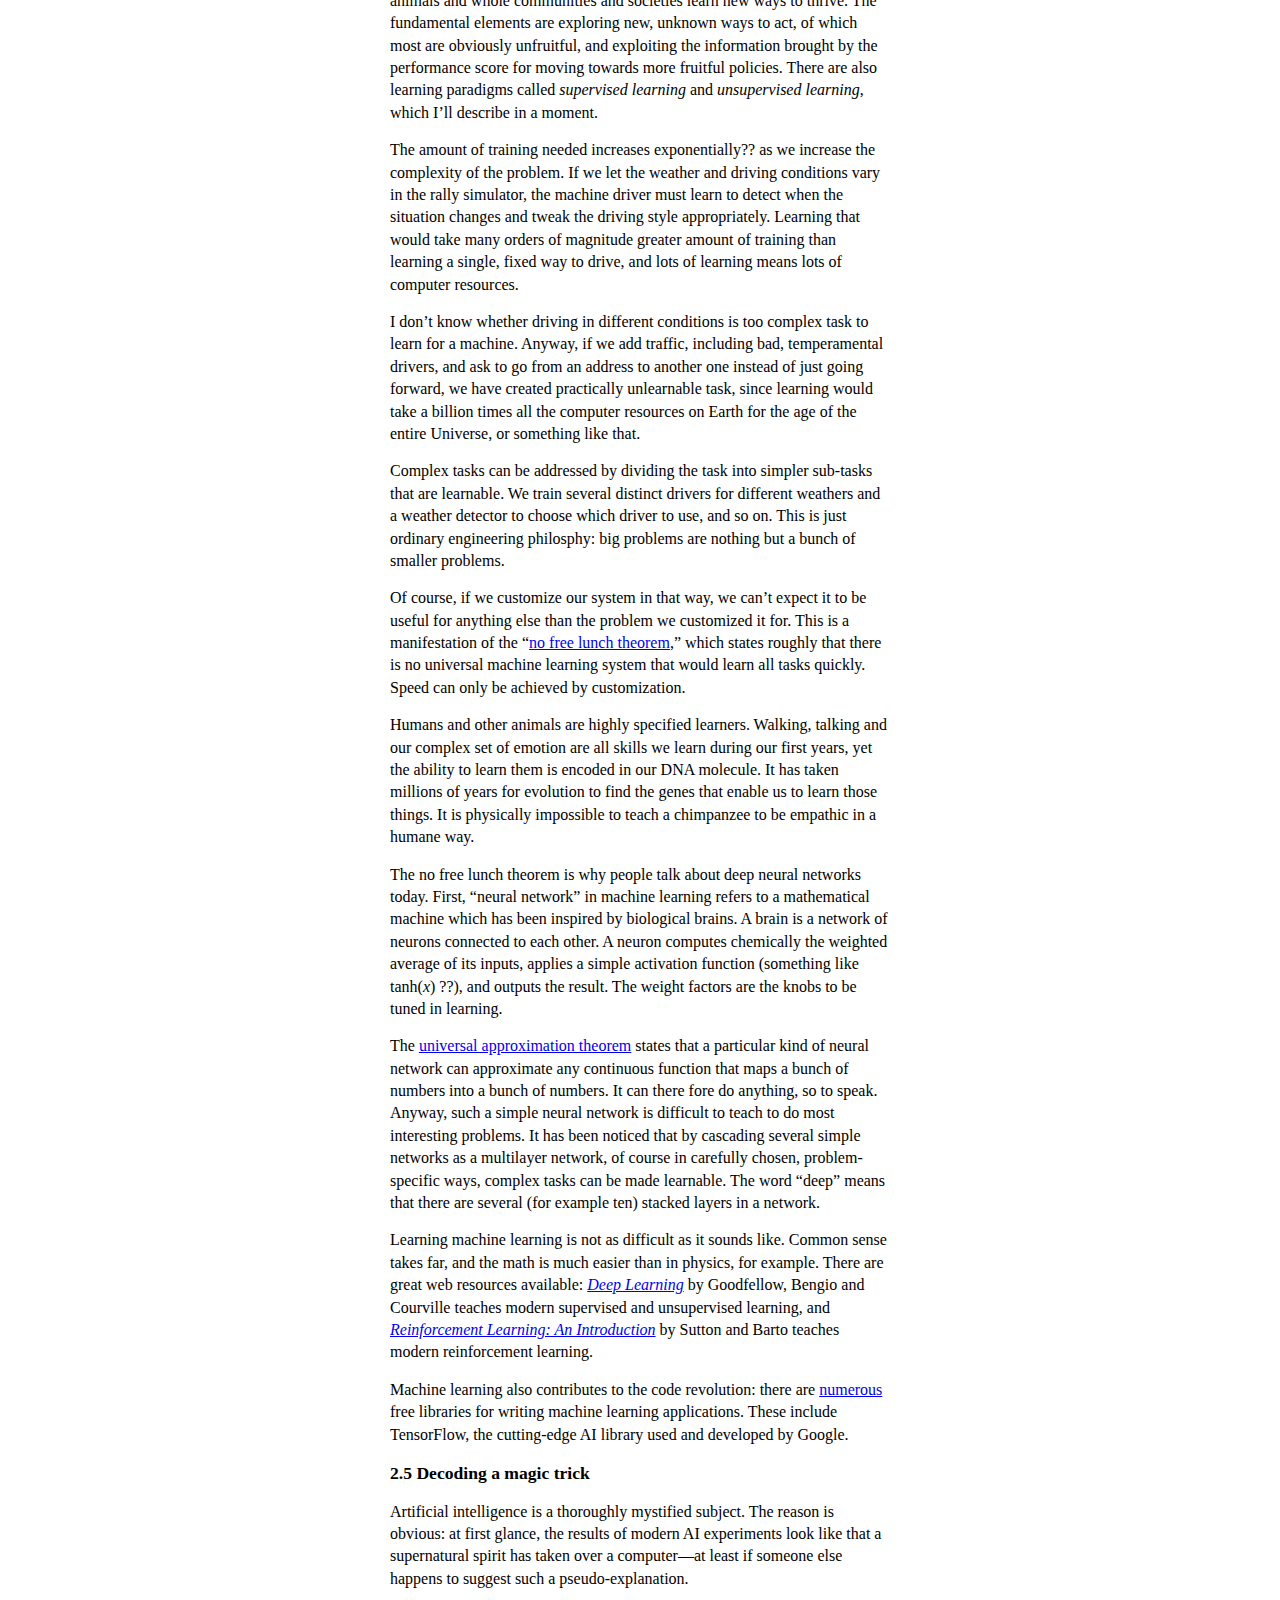
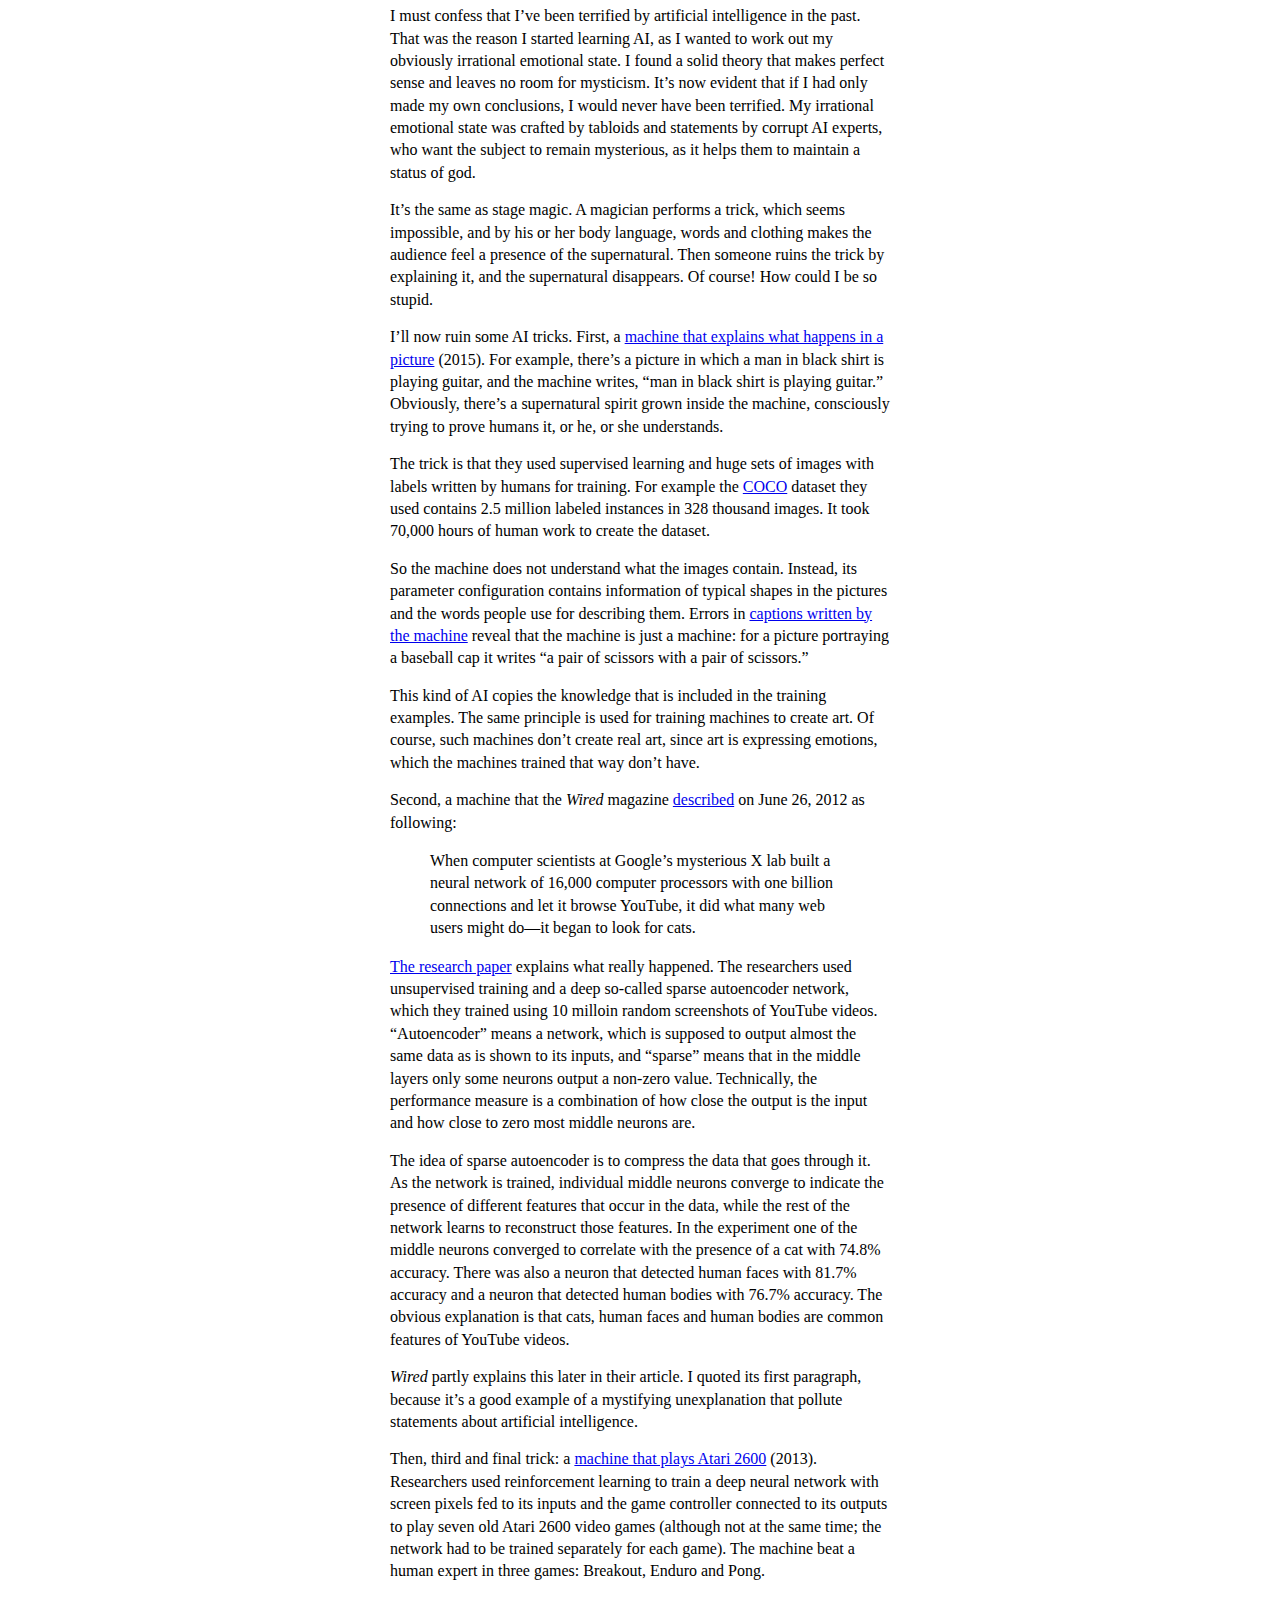
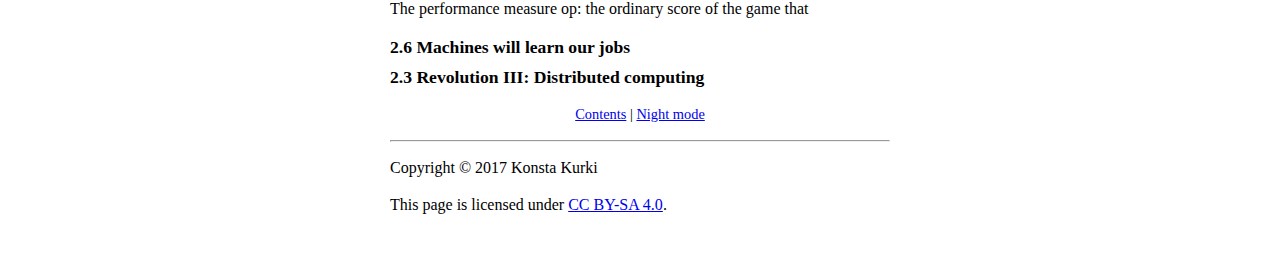
<file: 2-technology/index.html>
<!DOCTYPE html>
<html lang="en">
<head>
<meta charset="utf-8" />
<title>2. Technology</title>
<meta name="viewport" content="width=device-width, initial-scale=1" />
<meta name="author" content="Konsta Kurki" />
<meta name="description" content="" />

<meta property="og:site_name" content="" />
<meta property="og:title" content="" />
<meta property="og:url" content="" />
<meta property="og:description" content="" />
<meta property="og:image" content="" />
<meta property="og:type" content="website" />
<meta property="og:website:author" content="Konsta Kurki" />

<link rel="stylesheet" type="text/css" href="../style.css" />

<script type='text/javascript' src='../nightmode.js'></script>

</head>

<body class='day' onload='lightsOnCookie()'>

<div class='frontpage'>

<div class='nav'><p><a href='../'>Contents</a> | <a href='javascript:void(0)' onclick='lightswitch()'>Night mode</a><!--&nbsp;&nbsp;<a class='os' href='../home-page/'>In English</a>--></p></div>

<main>

<h1 id='2-technology'>2. Technology</h1>

<p><em>Updated on August 6, 2017</em></p>

<ol>
<li><a href='#2-1-revolutions'>Revolutions</a></li>
<li><a href='#2-2-revolution-i-code'>Revolution I: Code</a></li>
<li><a href='#2-3-revolution-ii-machine-learning'>Revolution II: Machine learning</a></li>
<li><a href='#2-4-practise-and-theorems'>Practise and theorems</a></li>
<li><a href='#2-5-decoding-a-magic-trick'>Decoding a magic trick</a></li>
</ol>

<p>Technology, the force that eats jobs, is nothing but ways of arranging things in the world so that humans need to do less, yet results will be better. In short, technology is being smart.</p>

<p>If we, for example, need to move a box full of stuff a few kilometers to another village, we may just drag or carry the box—or we may put circle-like objects, called wheels, under the box, and then drag it. Then we don’t need to keep the box up in the air, nor we need much force for moving it. Wheel is simple, yet incredibly effective technology for moving things around.</p>

<p>What we call high-tech is fundamentally no different from simple technologies like wheel. There may be more moving parts, and the physical phenomena and mathematics exploited may be more exotic, yet it’s always about being smart. There is never magic at play; if there is a feeling of magic, it disappears at the moment you find out how the technology works.</p>

<h2 id='2-1-revolutions'>2.1 Revolutions</h2>

<p>What determines whether a technology is revolutionary or not? The answer is, whether it solves a real problem of human life or not. Here are some real revolutions.</p>

<ul>
<li>Fire solved the problem of how to turn hard food soft. It enabled us to evolve smaller jawbone, freeing space for larger brains??.</li>
<li>Steam engine solved the problem of how to generate physical force without using our muscles. It enable us to build trains, motorized ships and later power plants.</li>
<li> Semiconductors and Turing-complete computer architectures solved the problem of how to build general-purpose information processing machines. It free us from doing well-defined thinking tasks by ourselves.</li>
<li>Internet solved the problem of how to instantaneously send any information between any two places. It allowed us to maintain friendships and work over an arbitrary distance. Modern mobile broadband is capable to stream HD video, which exceeds the human capacity to receive information. Once such Internet reaches every place on Earth, our communication problem is solved for good.</li>
</ul>

<p>Technological hype is a common phenomenon, since it advances sales of new technology. Most often the hype is a bubble and “revolutionary” just isn’t revolutionary. Unjustified hype can be exposed by asking the defining question: does it solve a real problem?</p>

<ul>
<li>Space tourism is not revolutionary, since space is an incredibly dull place.</li>
<li>Computer brain implants are not revolutionary, since smartphones have already plugged us into Internet 24/7.</li>
<li>Hoverboards? are not revolutionary, since we already have legs and bicycles.</li>
</ul>

<!--<h3>Virtual and augmented reality</h3>

<h3>Closed-source software and cloud services</h3>-->

<p>It’s important to recognize false hype, as it is a mind control method by which our decisions are steered towards irrational directions, and it overloads our brains so that we may become blind to technologies that really matter.</p>

<p>Currently there are two real revolutions going on. First, computers and Internet enabled us write code together, as a community. Code is text that makes machines do what we want them to do. When we write code together, we are building a single huge ocean of technology that will eventually solve all our information related problems in such a way that everyone has 100% access to the complete ocean, with no cost or restrictions.</p>

<p>Second, our computers are nowadays so powerful that we have a implementable answer to the question “How to make machines accomplish tasks we don’t have instructions for?”, provided that we know how to measure how well the task has been accomplished. The answer is <em>machine learning</em>. It’s the technology that all state-of-art AI systems use.</p>

<p>The revolutions of code and machine learning are final technological revolutions in the sense that they will free us from all labor. Only development and maintenance jobs will be left, and the fraction that they take off our time approaches 0%.</p>

<p>Also, a third real revolution is coming. It is the revolution of distributed computing.</p>

<h2 id='2-2-revolution-i-code'>2.2 Revolution I: Code</h2>

<p>Technology is knowledge. As such it’s pure information, in principle. To actually use a technology, you need to physically change things in the world, and if we’re talking about traditional technology, doing so may be very expensive. You may need to solder electronic components on a circuit board, or glue pieces of wood together, or something like that.</p>

<p>In the world of code everything is different. All you need to do is to run the code on your computer. In many cases that takes only a fraction of a second and a negligible amount of electricity. Furthermore, once a piece of code has been written, it can be spread all over the world via Internet, again with negligible cost. So, if the authors of the code allow it to be distributed freely, as they do in the case of <em>free software</em> or <em>open source</em>, using code does not cost a thing.</p>

<p>In practise it works like this: if the code you want to use is mature enough, it probably is available in a software repository. If it is, you use the package manager of your system to fetch and install the corresponding package. If I, for example, want to install a program caller <code>cmatrix</code>, I just type <code>sudo apt install cmatrix</code> and hit enter. To run the program, I type <code>cmatrix</code> and hit enter. (How can it be so simple? See <a href='https://en.wikipedia.org/wiki/Package_manager'>Package manager</a> on Wikipedia for more information.) If the code is in a more experimental phase, you can most likely find it on a site like GitHub or GitLab.</p>

<p>Traditionally, testing has been the expensive part of developing a technology. To build a safe car, multiple prototypes must be built and then be destroyed in crash tests. Code can be tested with no costs, and therefore be developed without money. Only time, passion and a little bit of skill is needed.</p>

<p>History confirms that. In 1983 Richard Stallman announced the GNU Project, which aimed to develop a completely free operating system, and in a few years all pieces but the kernel had been written. Then in 1991 Linus Torvalds wrote a free kernel, which is now known as Linux. The combination, which goes by names GNU/Linux, GNU+Linux or just Linux, is a massive success: it is used largely on web servers, supercomputers use it almost exclusively, and Android phones are based on it (or the kernel?). Linux comes in numerous slightly different flavors, for example Debian and Ubuntu.</p>

<p>Community works so well in writing code, because there are so many people in the world. <a href='http://www.phoronix.com/scan.php?page=news_item&px=Linux-19.5M-Stats'>By 2015</a> about 15 thousand people had contributed 19.5 million lines of code to the Linux kernel, which is quite a lot. Those contributors make about two millionth of the world population. In other words, a tiny, tiny fraction of us is enough to write massive amounts of state-of-art code.</p>

<p>When a community writes code, all the pieces become available to everyone, and anyone can build on anyone’s previous work. This truth manifests itself in software libraries, which consist of pieces of code that are intended for use as building blocks of larger programs. Library wraps those pieces in such a way that the user (the person who writes the large program using the library) only needs to learn an API (the interface via the library is accessed). Thanks to libraries, writing serious software is often just connecting existing pieces with relatively few lines of code and little effort.</p>

<p>Information technology shows the exponential nature of tech evolution clearly, as every step taken speeds up the next. In the 80’s co-writing software was sluggish, because interchanging pieces of code had to be done by mechanically transporting media like tape or discette. Internet changed this. Another significant milestone was in 2005, when Linus Torvalds decided to write a free version control system for developing the Linux kernel. He named the software Git. There is a free book, <a href='https://git-scm.com/book/en/v2'><cite>Pro Git</cite></a>, that teaches Git in depth.</p>

<p>Git functions by saving snapshots, or “commits,” of a project as it evolves. The development can be branched (or forked) into several separate development lines of successive commits, which can then be merged back to one. This enables many developers to work simultaneously on one project irrespective of their schedules or geographic locations. Sites like GitHub and GitLab host Git repositories, making it incredibly easy to contribute to an open source project: you find the project at the site, fork it, make your changes, and then request the project maintainers to merge your contribution.</p>

<p>All these steps—GNU, Linux, package managers, libraries, Git—can be seen as points on an exponential curve which pushes the costs—measured in terms of money, time, effort and snapped nerves—of any computing task down to zero.</p>

<!--<p>One of the triumphs of the code revolution is the Python programming language. 



, which hold code instead of text in natural languages. Libraries 

<p>

<ul>
<li>1983: The GNU Project</li>
<li>1991: Linux, WWW, Python</li>
<li>2005: Git</li>
<li>2008: GitHub</li>
<li>


There really is just one software stack that expands and improves all the time.


<h2>The evergrowing stack of lines of code</h2>

<pre><code>print('Hello World!')</code></pre>-->

<h2 id='2-3-revolution-ii-machine-learning'>2.3 Revolution II: Machine learning</h2>

<p>When I grab Rubik’s Cube and solve it, people think I’m an exceptionally intelligent guy. Then I reveal that I’ve just memorized a few move sequences which I use like a machine, and they don’t think so anymore.</p>

<!--<p>If someone solves Rubik’s Cube by just looking at it, we think he or she is an exceptionally intelligent person. If it is then revealed that he or she had memorized all the needed move sequences and just used them like a computer, the appreciation and perception of intelligence goes away.</p>-->

<p>Intelligence is being capable of solving problems without instructions. It’s in a deep conflict with computer programming, since programming means writing precise instructions for computers. Building intelligent machines is notoriously difficult.</p>

<p>We can skip this difficulty by building childlike machines, which then learn to solve problems by themselves. More precisely, we build a mathematical machine with many—like a billion—knobs, which is capable of doing a wide variety of things depending on the knob configuration. Most configurations lead to useless behaviour, yet some may make the machine do something that resembles intelligence.</p>

<p>Mathematical results show that there are very simple mathematical machines that can do virtually anything provided there are enough knobs and that the knobs have been tuned correctly. The tuning, or teaching, can be done by generic optimization algorithms, which means methods for seeking parameter values that result in better and better performance.</p>

<p>In other words, we write code, which contains precise instructions for learning how to get better at the task. “Better” must be defined precisely, which means that it must be possible to measure performance by single number. Machine learning is all about what can be measured numerically.</p>

<p>Let’s take car driving as an example. (CHANGE CAR DRIVING TO WALKING) The task is to keep the car on the road and go forward. We give our machine driver some sensory input, like car’s acceleration, speed and distance to the road shoulders, and the driver must decide how to turn the steering wheel and how much to give gas.</p>

<p>First we let the driver act in a hastened rally simulator instead of real roads, so that the driver can learn quicker, without crushing real cars. Then we decide how to measure performance. A simple way could be to just count how many meters it manages to keep the car on the road. That could work, yet learning would be slow, and the result would probably be stupid driving on a speed that changes along the way.</p>

<p>It would be wiser to compose a score for the last kilometers driven so that the stabler the drive is and the closer to the center of the lane the car has stayed, the better the score. That would make the AI driver to learn properly.</p>

<p>The actual learning happens so that the driver drives the car and constantly monitors the score of the past kilometers. Once in the while the driver makes small random changes to the driving style (the knob configuration) and keeps track on how the changes affect the score. As it collects more experience, it starts to prefer changes that seem to result in better score in the long run. If everything has been done right, after enough kilometers the driving style has converged towards something reasonable, and we can say that the AI driver has learned to drive.</p>

<h2 id='2-4-practise-and-theorems'>2.3 Practise and theorems</h2>

<p>What I described above is called <em>reinforcement learning</em>. It is how humans, animals and whole communities and societies learn new ways to thrive. The fundamental elements are exploring new, unknown ways to act, of which most are obviously unfruitful, and exploiting the information brought by the performance score for moving towards more fruitful policies. There are also learning paradigms called <em>supervised learning</em> and <em>unsupervised learning</em>, which I’ll describe in a moment.</p>

<!--<p>In machine learning there are also <em>supervised learning</em> and <em>unsupervised learning</em> They are not as capable as reinforcement learning, but they are easier to implement. Most successful real-world AI systems use one of them. In supervised learning the learning agent is shown examples and asked to imitate them, and in unsupervised learning the agent is shown data, and is asked to find some underlying structure from it.</p>-->

<p>The amount of training needed increases exponentially?? as we increase the complexity of the problem. If we let the weather and driving conditions vary in the rally simulator, the machine driver must learn to detect when the situation changes and tweak the driving style appropriately. Learning that would take many orders of magnitude greater amount of training than learning a single, fixed way to drive, and lots of learning means lots of computer resources.</p>

<p>I don’t know whether driving in different conditions is too complex task to learn for a machine. Anyway, if we add traffic, including bad, temperamental drivers, and ask to go from an address to another one instead of just going forward, we have created practically unlearnable task, since learning would take a billion times all the computer resources on Earth for the age of the entire Universe, or something like that.</p>

<p>Complex tasks can be addressed by dividing the task into simpler sub-tasks that are learnable. We train several distinct drivers for different weathers and a weather detector to choose which driver to use, and so on. This is just ordinary engineering philosphy: big problems are nothing but a bunch of smaller problems.</p>

<p>Of course, if we customize our system in that way, we can’t expect it to be useful for anything else than the problem we customized it for. This is a manifestation of the “<a href='https://en.wikipedia.org/wiki/No_free_lunch_in_search_and_optimization'>no free lunch theorem</a>,” which states roughly that there is no universal machine learning system that would learn all tasks quickly. Speed can only be achieved by customization.</p>

<p>Humans and other animals are highly specified learners. Walking, talking and our complex set of emotion are all skills we learn during our first years, yet the ability to learn them is encoded in our DNA molecule. It has taken millions of years for evolution to find the genes that enable us to learn those things. It is physically impossible to teach a chimpanzee to be empathic in a humane way.</p>

<p>The no free lunch theorem is why people talk about deep neural networks today. First, “neural network” in machine learning refers to a mathematical machine which has been inspired by biological brains. A brain is a network of neurons connected to each other. A neuron computes chemically the weighted average of its inputs, applies a simple activation function (something like tanh(<i>x</i>) ??), and outputs the result. The weight factors are the knobs to be tuned in learning.</p>

<p>The <a href='https://en.wikipedia.org/wiki/Universal_approximation_theorem'>universal approximation theorem</a> states that a particular kind of neural network can approximate any continuous function that maps a bunch of numbers into a bunch of numbers. It can there fore do anything, so to speak. Anyway, such a simple neural network is difficult to teach to do most interesting problems. It has been noticed that by cascading several simple networks as a multilayer network, of course in carefully chosen, problem-specific ways, complex tasks can be made learnable. The word “deep” means that there are several (for example ten) stacked layers in a network.</p>

<p>Learning machine learning is not as difficult as it sounds like. Common sense takes far, and the math is much easier than in physics, for example. There are great web resources available: <a href='http://www.deeplearningbook.org/'><cite>Deep Learning</cite></a> by Goodfellow, Bengio and Courville teaches modern supervised and unsupervised learning, and <a href='http://incompleteideas.net/sutton/book/the-book.html'><cite>Reinforcement Learning: An Introduction</cite></a> by Sutton and Barto teaches modern reinforcement learning.<p>

<p>Machine learning also contributes to the code revolution: there are <a href='https://en.wikipedia.org/wiki/Comparison_of_deep_learning_software'>numerous</a> free libraries for writing machine learning applications. These include TensorFlow, the cutting-edge AI library used and developed by Google.</p>

<h2 id='2-5-decoding-a-magic-trick'>2.5 Decoding a magic trick</h2>

<p>Artificial intelligence is a thoroughly mystified subject. The reason is obvious: at first glance, the results of modern AI experiments look like that a supernatural spirit has taken over a computer—at least if someone else happens to suggest such a pseudo-explanation.</p>

<p>I must confess that I’ve been terrified by artificial intelligence in the past. That was the reason I started learning AI, as I wanted to work out my obviously irrational emotional state. I found a solid theory that makes perfect sense and leaves no room for mysticism. It’s now evident that if I had only made my own conclusions, I would never have been terrified. My irrational emotional state was crafted by tabloids and statements by corrupt AI experts, who want the subject to remain mysterious, as it helps them to maintain a status of god.</p>

<p>It’s the same as stage magic. A magician performs a trick, which seems impossible, and by his or her body language, words and clothing makes the audience feel a presence of the supernatural. Then someone ruins the trick by explaining it, and the supernatural disappears. Of course! How could I be so stupid.</p>

<p>I’ll now ruin some AI tricks. First, a <a href='http://cs.stanford.edu/people/karpathy/deepimagesent/'>machine that explains what happens in a picture</a> (2015). For example, there’s a picture in which a man in black shirt is playing guitar, and the machine writes, “man in black shirt is playing guitar.” Obviously, there’s a supernatural spirit grown inside the machine, consciously trying to prove humans it, or he, or she understands.</p>

<p>The trick is that they used supervised learning and huge sets of images with labels written by humans for training. For example the <a href='http://mscoco.org/'>COCO</a> dataset they used contains 2.5 million labeled instances in 328 thousand images. It took 70,000 hours of human work to create the dataset.</p>

<p>So the machine does not understand what the images contain. Instead, its parameter configuration contains information of typical shapes in the pictures and the words people use for describing them. Errors in <a href='http://cs.stanford.edu/people/karpathy/deepimagesent/generationdemo/'>captions written by the machine</a> reveal that the machine is just a machine: for a picture portraying a baseball cap it writes “a pair of scissors with a pair of scissors.”</p>

<p>This kind of AI copies the knowledge that is included in the training examples. The same principle is used for training machines to create art. Of course, such machines don’t create real art, since art is expressing emotions, which the machines trained that way don’t have.</p>

<p>Second, a machine that the <cite>Wired</cite> magazine <a href='https://www.wired.com/2012/06/google-x-neural-network/'>described</a> on June 26, 2012 as following:</p>

<blockquote>When computer scientists at Google’s mysterious X lab built a neural network of 16,000 computer processors with one billion connections and let it browse YouTube, it did what many web users might do—it began to look for cats.</blockquote>

<p><a href='https://arxiv.org/abs/1112.6209'>The research paper</a> explains what really happened. The researchers used unsupervised training and a deep so-called sparse autoencoder network, which they trained using 10 milloin random screenshots of YouTube videos. “Autoencoder” means a network, which is supposed to output almost the same data as is shown to its inputs, and “sparse” means that in the middle layers only some neurons output a non-zero value. Technically, the performance measure is a combination of how close the output is the input and how close to zero most middle neurons are.</p>

<p>The idea of sparse autoencoder is to compress the data that goes through it. As the network is trained, individual middle neurons converge to indicate the presence of different features that occur in the data, while the rest of the network learns to reconstruct those features. In the experiment one of the middle neurons converged to correlate with the presence of a cat with 74.8% accuracy. There was also a neuron that detected human faces with 81.7% accuracy and a neuron that detected human bodies with 76.7% accuracy. The obvious explanation is that cats, human faces and human bodies are common features of YouTube videos.</p>

<p><cite>Wired</cite> partly explains this later in their article. I quoted its first paragraph, because it’s a good example of a mystifying unexplanation that pollute statements about artificial intelligence.</p>

<p>Then, third and final trick: a <a href='https://arxiv.org/abs/1312.5602'>machine that plays Atari 2600</a> (2013). Researchers used reinforcement learning to train a deep neural network with screen pixels fed to its inputs and the game controller connected to its outputs to play seven old Atari 2600 video games (although not at the same time; the network had to be trained separately for each game). The machine beat a human expert in three games: Breakout, Enduro and Pong.</p>

<p>The performance measure op: the ordinary score of the game that 

<h2>2.6 Machines will learn our jobs</h2>

<h2>2.3 Revolution III: Distributed computing</h2>

</main>

<div class='nav'><p><a href='../'>Contents</a> | <a href='javascript:void(0)' onclick='lightswitch()'>Night mode</a><!--&nbsp;&nbsp;<a class='os' href='../home-page/'>In English</a>--></p></div>

<hr />

<p>Copyright &copy; 2017 Konsta Kurki</p>

<p>This page is licensed under <a href='https://creativecommons.org/licenses/by-sa/4.0/'>CC BY-SA 4.0</a>.</p>

</body>

</html>
</file>
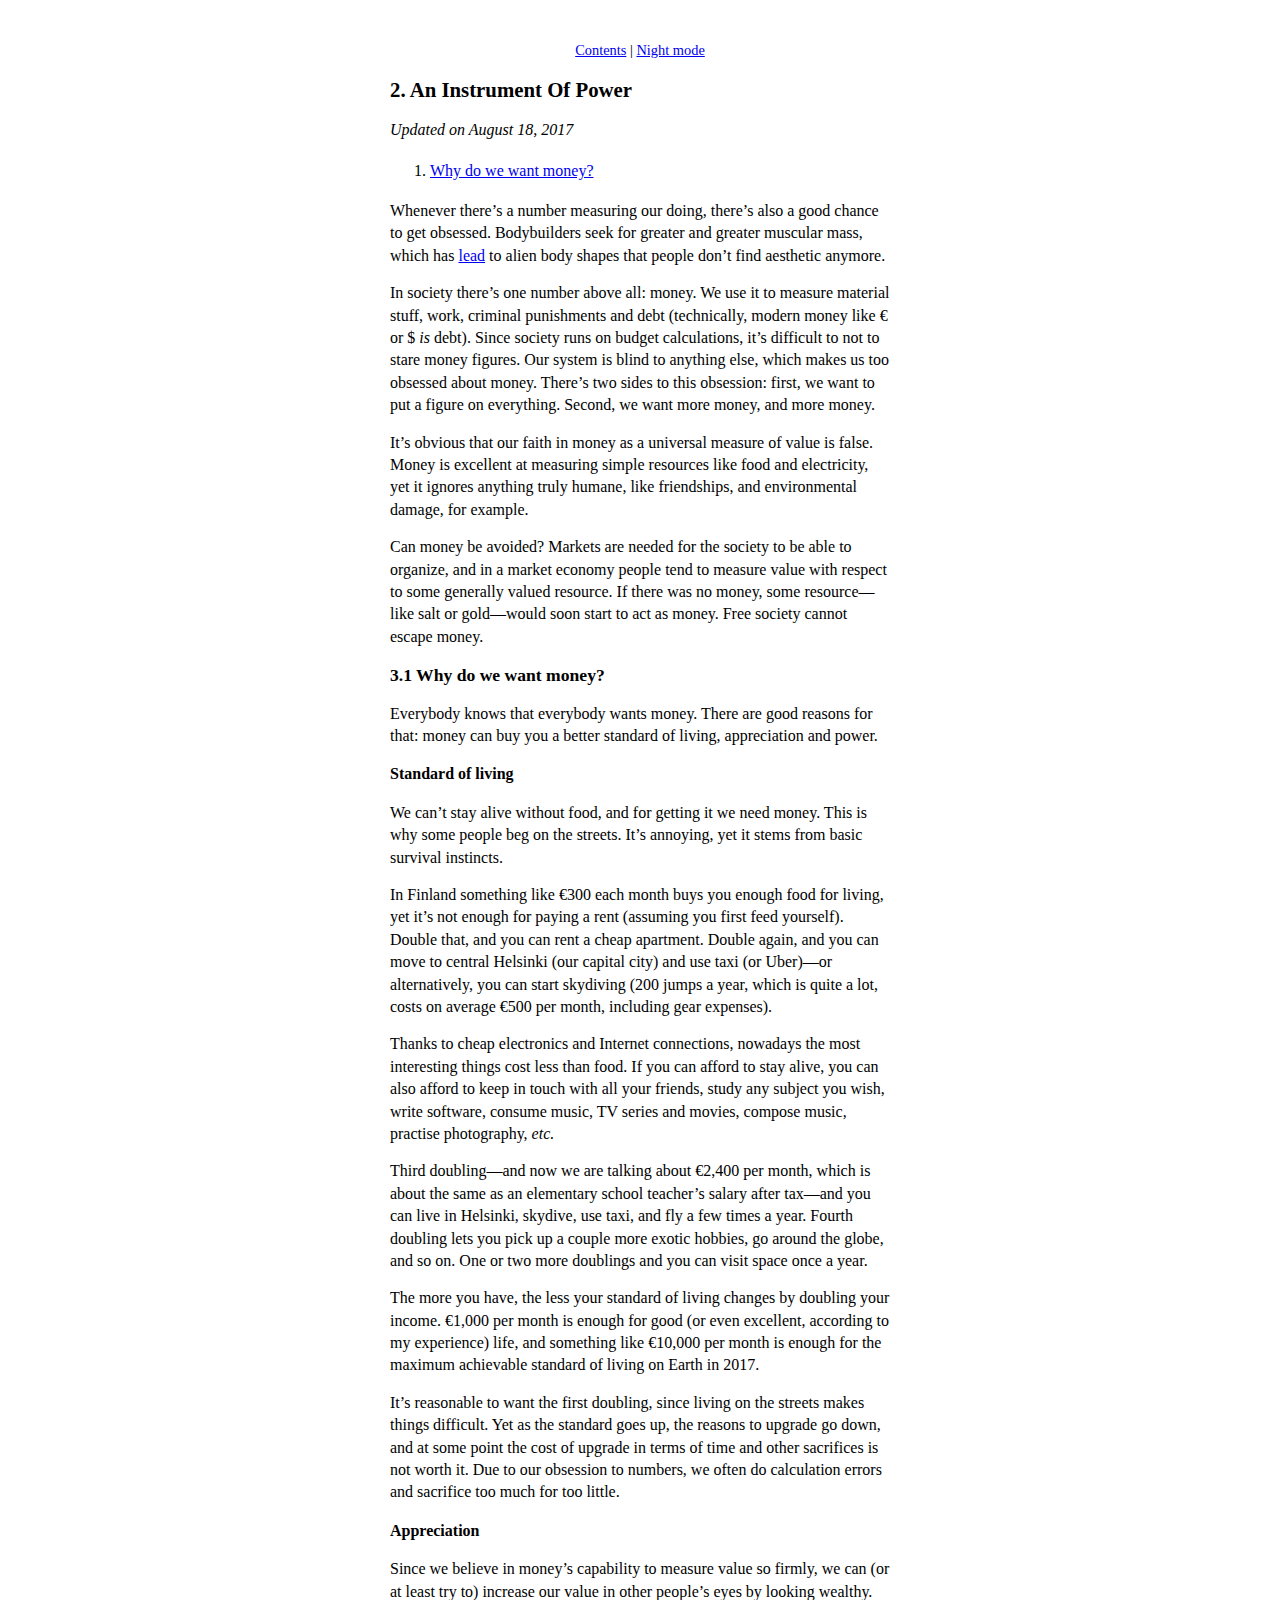
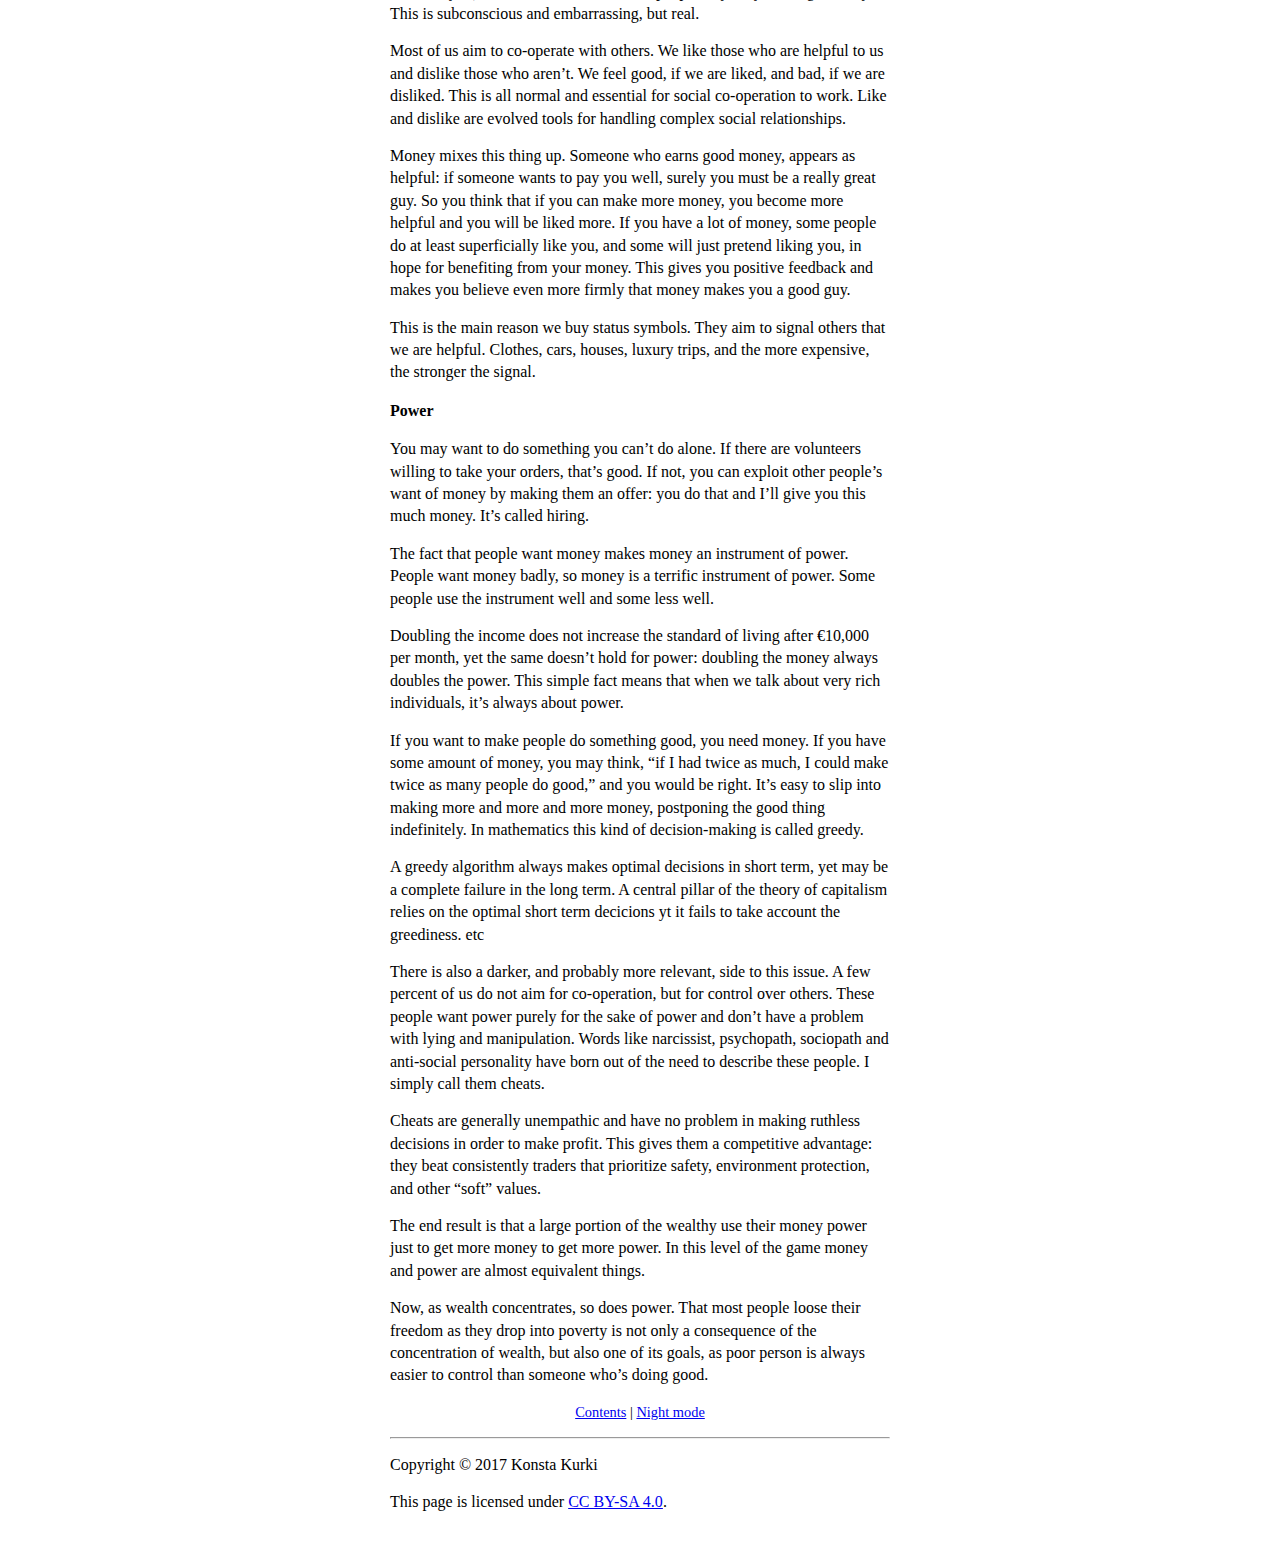
<file: 3-an-instrument-of-power/index.html>
<!DOCTYPE html>
<html lang="en">
<head>
<meta charset="utf-8" />
<title>3. An Instrument Of Power</title>
<meta name="viewport" content="width=device-width, initial-scale=1" />
<meta name="author" content="Konsta Kurki" />
<meta name="description" content="" />

<meta property="og:site_name" content="" />
<meta property="og:title" content="" />
<meta property="og:url" content="" />
<meta property="og:description" content="" />
<meta property="og:image" content="" />
<meta property="og:type" content="website" />
<meta property="og:website:author" content="Konsta Kurki" />

<link rel="stylesheet" type="text/css" href="../style.css" />

<script type='text/javascript' src='../nightmode.js'></script>

</head>

<body class='day' onload='lightsOnCookie()'>

<div class='frontpage'>

<div class='nav'><p><a href='../'>Contents</a> | <a href='javascript:void(0)' onclick='lightswitch()'>Night mode</a><!--&nbsp;&nbsp;<a class='os' href='../home-page/'>In English</a>--></p></div>

<main>

<h1 id='3-an-instrument-of-power'>2. An Instrument Of Power</h1>

<p><em>Updated on August 18, 2017</em></p>

<ol>
<li><a href='#3-1-why-do-we-want-money'>Why do we want money?</a></li>
</ol>

<p>Whenever there’s a number measuring our doing, there’s also a good chance to get obsessed. Bodybuilders seek for greater and greater muscular mass, which has <a href='https://www.youtube.com/watch?v=mQtHIL_dUlM'>lead</a> to alien body shapes that people don’t find aesthetic anymore.</p>

<p>In society there’s one number above all: money. We use it to measure material stuff, work, criminal punishments and debt (technically, modern money like &euro; or $ <em>is</em> debt). Since society runs on budget calculations, it’s difficult to not to stare money figures. Our system is blind to anything else, which makes us too obsessed about money. There’s two sides to this obsession: first, we want to put a figure on everything. Second, we want more money, and more money.</p>

<p>It’s obvious that our faith in money as a universal measure of value is false. Money is excellent at measuring simple resources like food and electricity, yet it ignores anything truly humane, like friendships, and environmental damage, for example.</p>

<!--<p>It is our obsession to money that enables the wealth to collapse on one individual.</p>-->

<p>Can money be avoided? Markets are needed for the society to be able to organize, and in a market economy people tend to measure value with respect to some generally valued resource. If there was no money, some resource—like salt or gold—would soon start to act as money. Free society cannot escape money.</p>

<h2 id='3-1-why-do-we-want-money'>3.1 Why do we want money?</h2>

<p>Everybody knows that everybody wants money. There are good reasons for that: money can buy you a better standard of living, appreciation and power.</p>

<h3>Standard of living</h3>

<p>We can’t stay alive without food, and for getting it we need money. This is why some people beg on the streets. It’s annoying, yet it stems from basic survival instincts.</p>

<p>In Finland something like &euro;300 each month buys you enough food for living, yet it’s not enough for paying a rent (assuming you first feed yourself). Double that, and you can rent a cheap apartment. Double again, and you can move to central Helsinki (our capital city) and use taxi (or Uber)—or alternatively, you can start skydiving (200 jumps a year, which is quite a lot, costs on average &euro;500 per month, including gear expenses).</p>

<p>Thanks to cheap electronics and Internet connections, nowadays the most interesting things cost less than food. If you can afford to stay alive, you can also afford to keep in touch with all your friends, study any subject you wish, write software, consume music, TV series and movies, compose music, practise photography, <em>etc.</em></p>

<p>Third doubling—and now we are talking about &euro;2,400 per month, which is about the same as an elementary school teacher’s salary after tax—and you can live in Helsinki, skydive, use taxi, and fly a few times a year. Fourth doubling lets you pick up a couple more exotic hobbies, go around the globe, and so on. One or two more doublings and you can visit space once a year.</p>

<p>The more you have, the less your standard of living changes by doubling your income. &euro;1,000 per month is enough for good (or even excellent, according to my experience) life, and something like &euro;10,000 per month is enough for the maximum achievable standard of living on Earth in 2017.</p>

<p>It’s reasonable to want the first doubling, since living on the streets makes things difficult. Yet as the standard goes up, the reasons to upgrade go down, and at some point the cost of upgrade in terms of time and other sacrifices is not worth it. Due to our obsession to numbers, we often do calculation errors and sacrifice too much for too little.</p>

<h3>Appreciation</h3>

<p>Since we believe in money’s capability to measure value so firmly, we can (or at least try to) increase our value in other people’s eyes by looking wealthy. This is subconscious and embarrassing, but real.</p>

<p>Most of us aim to co-operate with others. We like those who are helpful to us and dislike those who aren’t. We feel good, if we are liked, and bad, if we are disliked. This is all normal and essential for social co-operation to work. Like and dislike are evolved tools for handling complex social relationships.</p>

<p>Money mixes this thing up. Someone who earns good money, appears as helpful: if someone wants to pay you well, surely you must be a really great guy. So you think that if you can make more money, you become more helpful and you will be liked more. If you have a lot of money, some people do at least superficially like you, and some will just pretend liking you, in hope for benefiting from your money. This gives you positive feedback and makes you believe even more firmly that money makes you a good guy.</p>

<p>This is the main reason we buy status symbols. They aim to signal others that we are helpful. Clothes, cars, houses, luxury trips, and the more expensive, the stronger the signal.</p>

<h3>Power</h3>

<p>You may want to do something you can’t do alone. If there are volunteers willing to take your orders, that’s good. If not, you can exploit other people’s want of money by making them an offer: you do that and I’ll give you this much money. It’s called hiring.</p>

<p>The fact that people want money makes money an instrument of power. People want money badly, so money is a terrific instrument of power. Some people use the instrument well and some less well.</p>

<p>Doubling the income does not increase the standard of living after &euro;10,000 per month, yet the same doesn’t hold for power: doubling the money always doubles the power. This simple fact means that when we talk about very rich individuals, it’s always about power.</p>

<p>If you want to make people do something good, you need money. If you have some amount of money, you may think, “if I had twice as much, I could make twice as many people do good,” and you would be right. It’s easy to slip into making more and more and more money, postponing the good thing indefinitely. In mathematics this kind of decision-making is called greedy.</p>

<p>A greedy algorithm always makes optimal decisions in short term, yet may be a complete failure in the long term. A central pillar of the theory of capitalism relies on the optimal short term decicions yt it fails to take account the greediness. etc</p>

<p>There is also a darker, and probably more relevant, side to this issue. A few percent of us do not aim for co-operation, but for control over others. These people want power purely for the sake of power and don’t have a problem with lying and manipulation. Words like narcissist, psychopath, sociopath and anti-social personality have born out of the need to describe these people. I simply call them cheats.</p>

<p>Cheats are generally unempathic and have no problem in making ruthless decisions in order to make profit. This gives them a competitive advantage: they beat consistently traders that prioritize safety, environment protection, and other “soft” values.</p>

<p>The end result is that a large portion of the wealthy use their money power just to get more money to get more power. In this level of the game money and power are almost equivalent things.</p>

<p>Now, as wealth concentrates, so does power. That most people loose their freedom as they drop into poverty is not only a consequence of the concentration of wealth, but also one of its goals, as poor person is always easier to control than someone who’s doing good.</p>

</main>

<div class='nav'><p><a href='../'>Contents</a> | <a href='javascript:void(0)' onclick='lightswitch()'>Night mode</a><!--&nbsp;&nbsp;<a class='os' href='../home-page/'>In English</a>--></p></div>

<hr />

<p>Copyright &copy; 2017 Konsta Kurki</p>

<p>This page is licensed under <a href='https://creativecommons.org/licenses/by-sa/4.0/'>CC BY-SA 4.0</a>.</p>

</body>

</html>
</file>
<file: style.css>
body {
max-width:500px;
line-height:1.4;
font-family:Serif;
margin:40px auto;
padding:0 17px;
}

img {
width:100%;
}

/*pre {
line-height:1.0;
}*/

dt {
font-weight:bold;
}

h1 {
font-size:130%;
}

h2 {
font-size:110%;
}

h3 {
font-size:100%;
}

h4 {
font-size:100%;
}

li {
padding-top:2px;
padding-bottom:2px;
}

body .history p {
margin-top:6px;
margin-bottom:6px;
font-size:95%;
}

/*.toc {
font-weight:bold;
}*/

body .history code {
font-weight:bold;
}

.frontpage h2 {
margin-top:5px;
margin-bottom:0px;
}

.frontpage p {
margin-top:15px;
margin-bottom:15px;
}

.day {
background:#fff;
color:#000;
}

.day a:link {
color:#0000ee;
}

.day a.os:link {
color:#00d000;
}

.day a.toc:link {
color:#00d000;
}

.day a:visited {
color:#551a8b;
}

.day a.os:visited {
color:#2c6700;
}

.day a.toc:visited {
color:#2c6700;
}

.night {
background:#000;
color:#fff1ce;
}

.night a:link {
color:#5ed7e1;
}

.night a:visited {
color:#a7eee8;
}

.night a.os:link {
color:#55d43f;
}

.night a.toc:link {
color:#55d43f;
}

.night a.os:visited {
color:#67ff4d;
}

.night a.toc:visited {
color:#67ff4d;
}

.nav {
font-size:90%;
text-align:center;
}

.vid {
position:relative;
padding-bottom:56.25%;
padding-top:0;
height:0;
}

.vid iframe {
position:absolute;
top:0;
left:0;
width:100%;
height:100%;
}

.fig {
font-style:italic;
}

.attention {
animation:color_change 3s infinite;
font-size:180%;
}

@keyframes color_change {
0% { color:blue; }
20% { color:violet; }
40% { color:red; }
60% { color:orange; }
80% { color:yellow; }
100% { color:green; }
</file>
